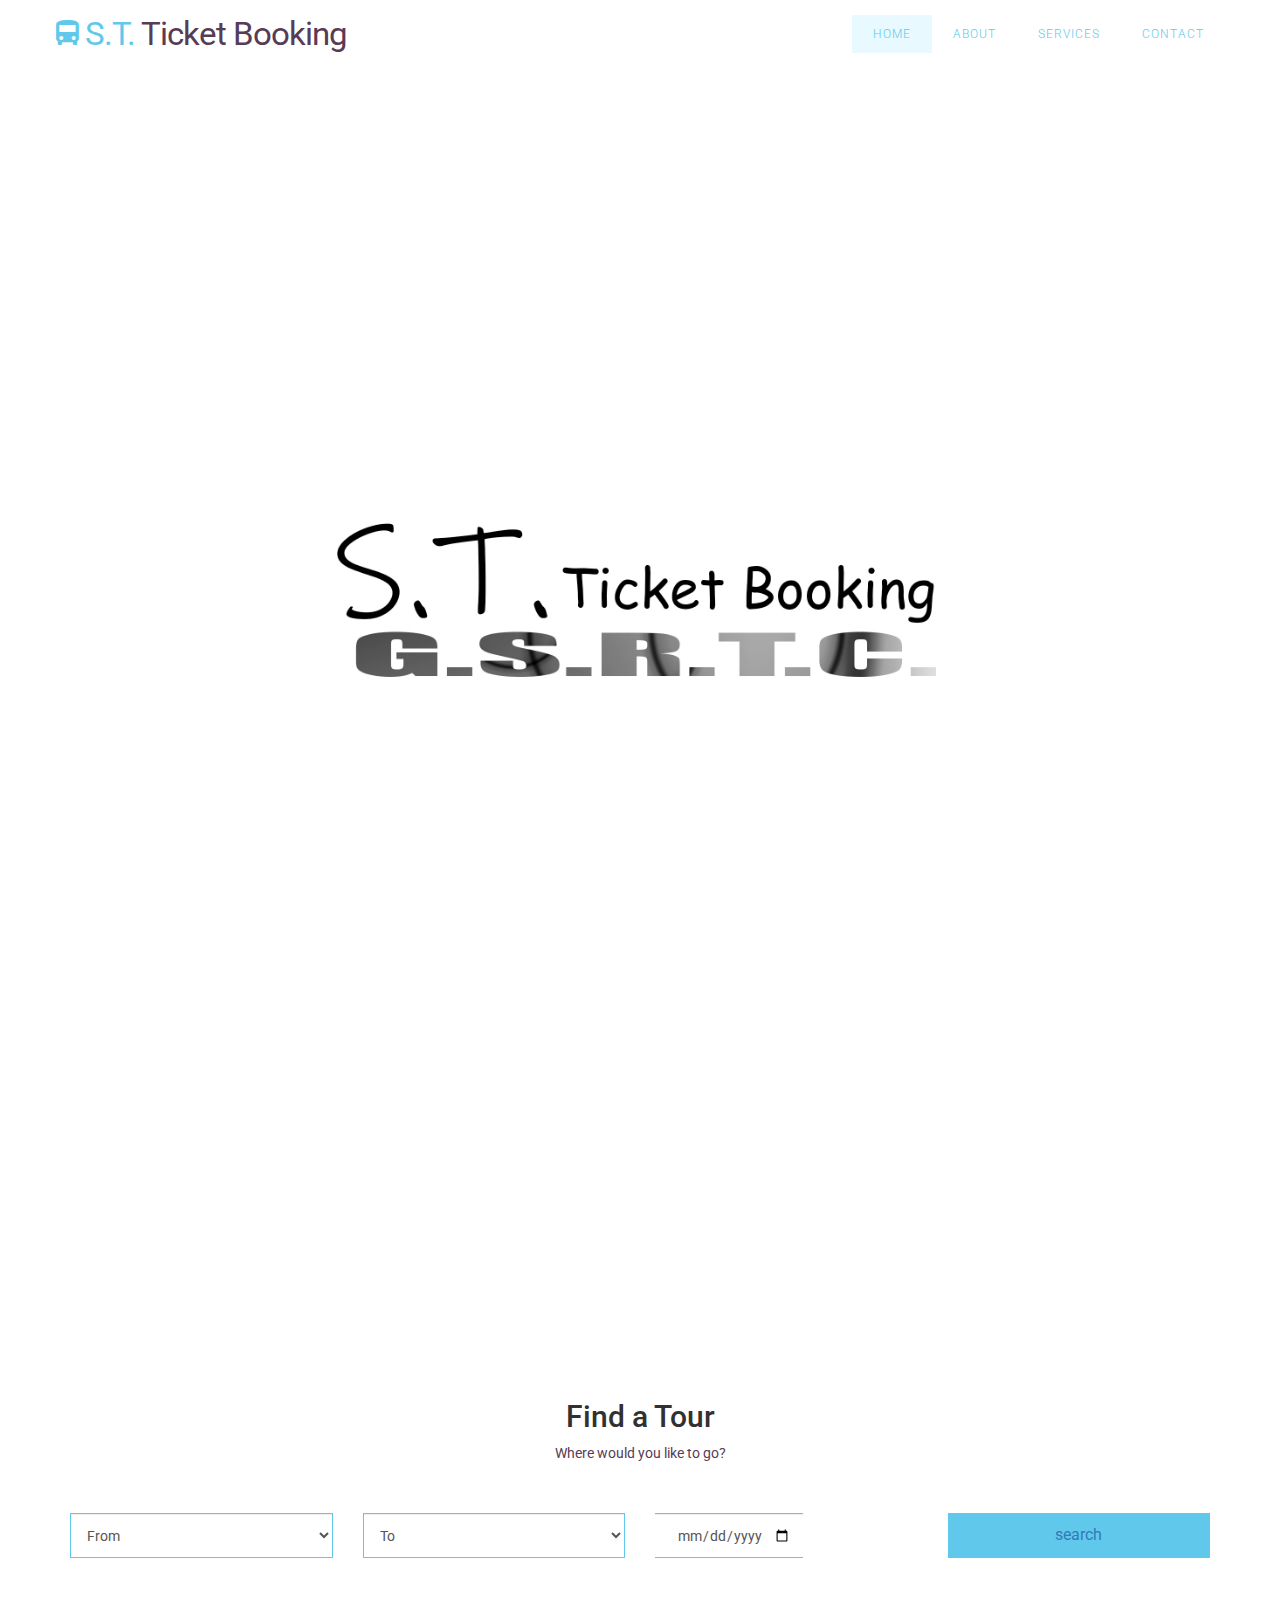
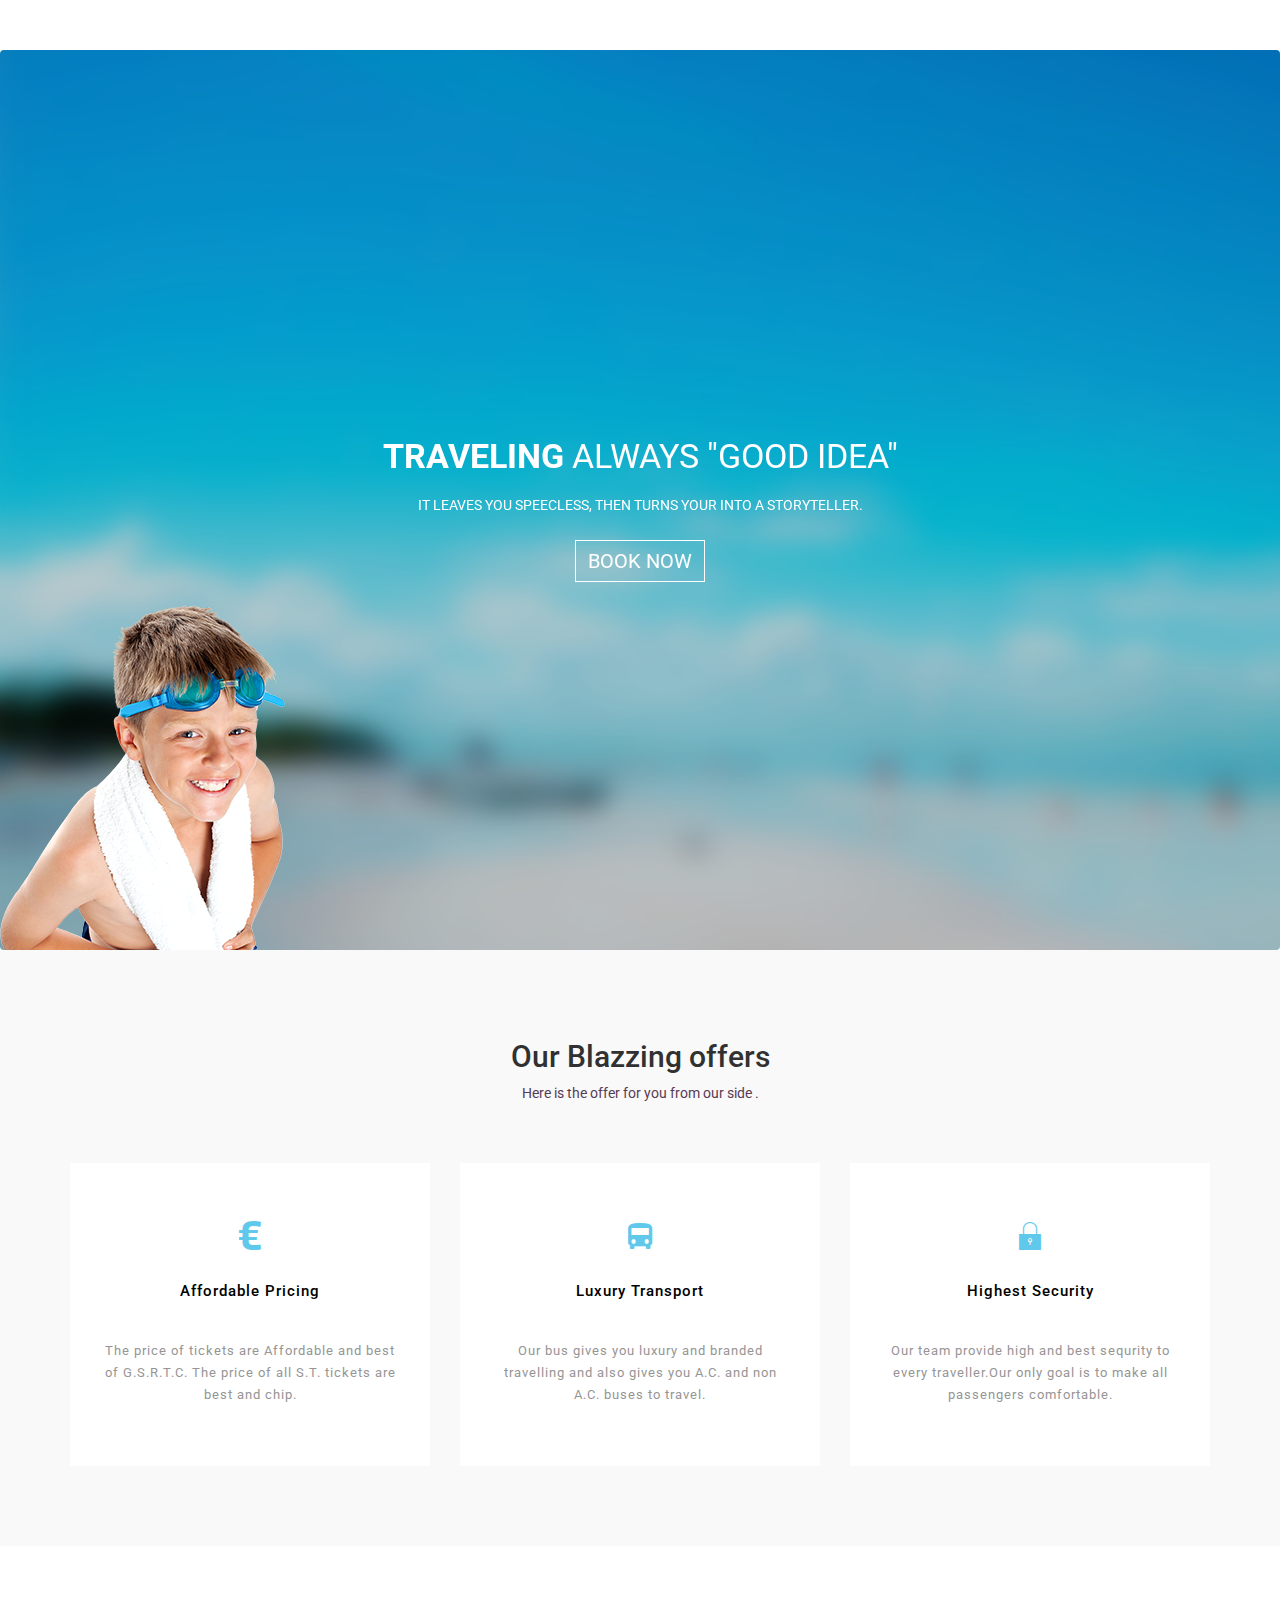
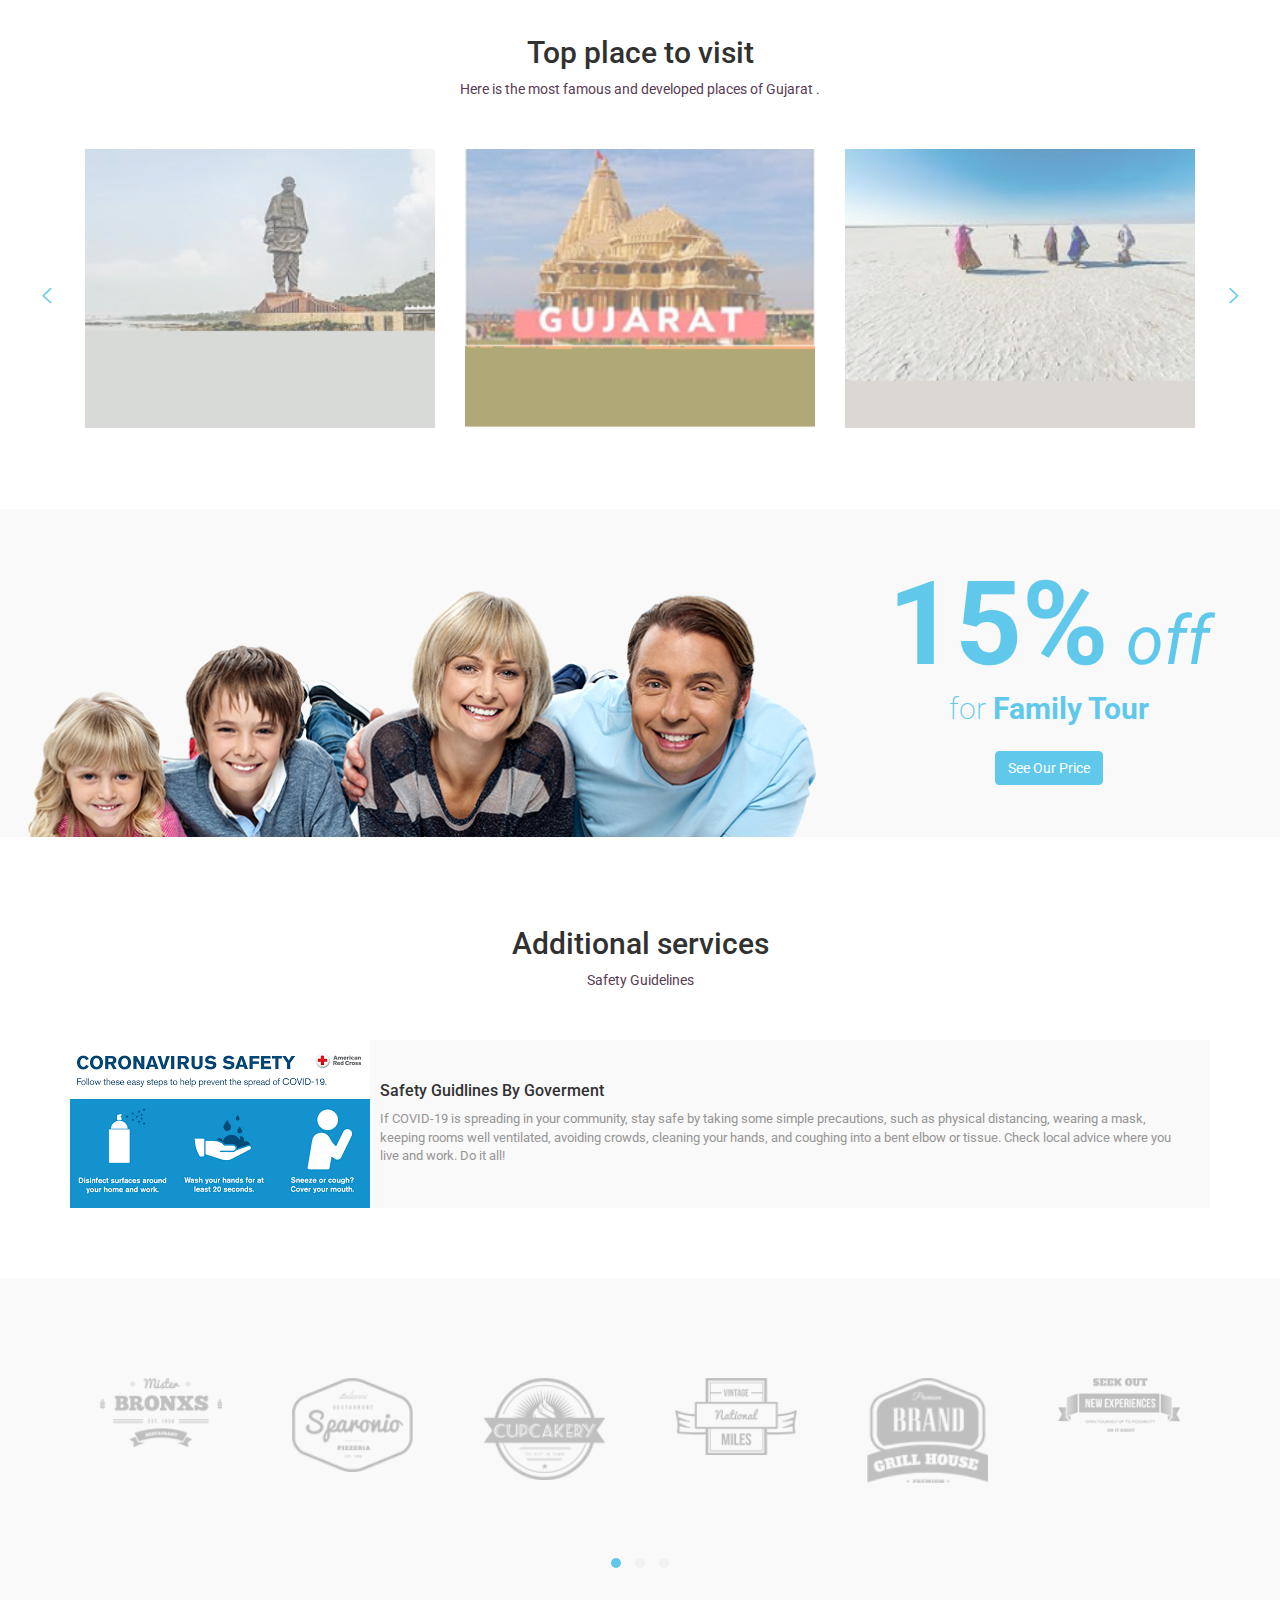
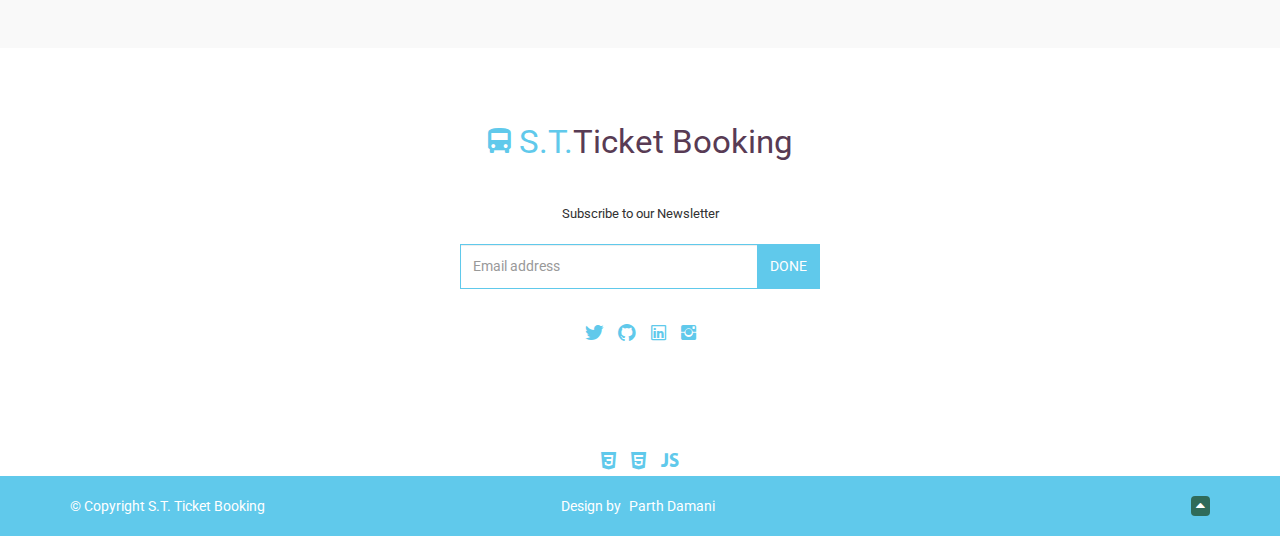
<file: index.html>
<!DOCTYPE html>
<!--[if IE 7 ]><html class="ie ie7 lte9 lte8 lte7" lang="en-US"><![endif]-->
<!--[if IE 8]><html class="ie ie8 lte9 lte8" lang="en-US">	<![endif]-->
<!--[if IE 9]><html class="ie ie9 lte9" lang="en-US"><![endif]-->
<!--[if (gt IE 9)|!(IE)]><!-->
<html class="noIE" lang="en-US">
<!--<![endif]-->
	<head>
		<!-- meta -->
			<meta http-equiv="X-UA-Compatible" content="IE=edge">
			<meta http-equiv="Content-Type" content="text/html; charset=UTF-8"/>
			<meta name="viewport" content="width=device-width, initial-scale = 1.0, maximum-scale=1.0, user-scalable=no"/>
	<title>S.T. Ticket Booking</title>

	<link rel="stylesheet" href="assets/css/bootstrap.min.css">
	<link rel="stylesheet" href="assets/css/ionicons.min.css">
	<link rel="stylesheet" href="assets/css/owl.carousel.css">
	<link rel="stylesheet" href="assets/css/owl.theme.css">
	<link rel="stylesheet" href="assets/css/flexslider.css" type="text/css">
    <link rel="stylesheet" href="assets/css/main.css">
    <!-- HTML5 shim and Respond.js IE8 support of HTML5 elements and media queries -->
			<!--[if lt IE 9]>
				<script src="assets/js/html5shiv.js"></script>
				<script src="assets/js/respond.js"></script>
			<![endif]-->

			<!--[if IE 8]>
		    	<script src="assets/js/selectivizr.js"></script>
		    <![endif]-->
</head>
<body>
	<nav class="navbar navbar-default navbar-fixed-top">
		<div class="container">
		<!-- Brand and toggle get grouped for better mobile display -->
			<div class="navbar-header">
				<button type="button" class="navbar-toggle collapsed" data-toggle="collapse" data-target="#bs-example-navbar-collapse-1" aria-expanded="false">
					<span class="sr-only">Toggle navigation</span>
					<span class="icon-bar"></span>
					<span class="icon-bar"></span>
					<span class="icon-bar"></span>
				</button>
				<a class="navbar-brand" href="index.html" title="HOME"><i class="ion-android-bus"></i> S.T. <span>Ticket Booking</span></a>
			</div> <!-- /.navbar-header -->

	    <!-- Collect the nav links, forms, and other content for toggling -->
		    <div class="collapse navbar-collapse" id="bs-example-navbar-collapse-1">
				<ul class="nav navbar-nav navbar-right">
					<li class="active"><a href="index.html">Home</a></li>
					<li><a href="about.html">about</a></li>
					<li><a href="services.html">services</a></li>
					<li><a href="contact.html">contact</a></li>
				</ul> <!-- /.nav -->
		    </div><!-- /.navbar-collapse -->
	  	</div><!-- /.container -->
	</nav>
	<div class="row ">
		<img src="assets/images/PD.jpg"class="img img-responsive">
	</div>
<!-- Find a Tour -->
	<section class="tour section-wrapper container">
		<h2 class="section-title">
			Find a Tour
		</h2>
		<p class="section-subtitle">
			Where would you like to go?
		</p>
		<div class="row">
			<div class="col-md-3 col-sm-6">
				<form role="form" class="form-dropdown">
					<div class="form-group">
						<label for="sel1">from</label>
						<select class="form-control border-radius" id="sel1">
							<option>From</option>
							<option>Ahemdabad</option>
							<option>Rajkot</option>
							<option>Gandhinagar</option>
							<option>Upleta </option>
							<option>Morbi</option>
							<option>Surat</option>
							<option>Anand</option>
							<option>Banas Kantha</option>
							<option>Bharuch</option>
							<option>Junagadh</option>
							<option>Gandhidham</option>
							<option>Maheshana</option>
						</select>
					</div>
				</form>
			</div>

			<div class="col-md-3 col-sm-6">
				<form role="form" class="form-dropdown">
					<div class="form-group">
						<label for="sel2">to</label>
						<select class="form-control border-radius" id="sel2">
							<option>To</option>
							<option>Ahemdabad</option>
							<option>Rajkot</option>
							<option>Gandhinagar</option>
							<option>Upleta </option>
							<option>Morbi</option>
							<option>Surat</option>
							<option>Anand</option>
							<option>Banas Kantha</option>
							<option>Bharuch</option>
							<option>Junagadh</option>
							<option>Gandhidham</option>
							<option>Maheshana</option>
						</select>
					</div>
				</form>
			</div>

			<div class="col-md-3 col-sm-6">
				<div class="input-group ">	
					 <input type="date" class="form-control input-group-addon border-radius custom-addon" placeholder="date">
				</div>
			</div>

			<div class="col-md-3 col-sm-6">
				<div class="btn btn-default border-radius custom-button">
					<a href="inquiry.html">search</a>
			</div>
		</div>
	</section> <!-- /.tour -->

	<!-- Home -->
	<div id="header">
		<div class="flexslider">
			<ul class="slides">
				<li class="slider-item" style="background-image: url('assets/images/item-1.png')">
					<div class="intro container">
						<div class="inner-intro">
							<h1 class="header-title">
								<span>traveling</span> always "good idea"
							</h1>
							<p class="header-sub-title">
								it leaves you speecless, then turns your into a storyteller.
							</p>
							<button class="btn custom-btn">
								book now
							</button>
						</div>
					</div>
				</li> <!-- /.slider-item -->
				<li class="slider-item" style="background-image: url('assets/images/item-2.png')">
					<div class="intro">
						<div class="inner-intro">
							<h1 class="header-title">
								to <span>travel</span> is to <span>live</span>
							</h1>
							<p class="header-sub-title">
								it leaves you speecless, then turns your into a storyteller.
							</p>
							<button class="btn custom-btn">
								book now
							</button>
						</div>
					</div>
				</li> <!-- /.slider-item -->
			</ul> <!-- /.slides -->
		</div> <!-- /.flexslider -->
	</div> <!-- /#header -->

<!-- Our Blazzing offers -->
	<section class="offer section-wrapper">
		<div class="container">
			<h2 class="section-title">
				Our Blazzing offers
			</h2>
			<p class="section-subtitle">
				Here is the offer for you from our side .
			</p>
			<div class="row">
				<div class="col-sm-4 col-xs-12">
					<div class="offer-item">
						<div class="icon">
							<i class="ion-social-euro"></i>
						</div>
						<h3>
							Affordable Pricing
						</h3>
						<p>
							The price of tickets are Affordable and best of G.S.R.T.C. The price of all S.T. tickets are best and chip. 
						</p>
					</div>
				</div> <!-- /.col-md-4 -->


				<div class="col-sm-4 col-xs-12">
					<div class="offer-item">
						<div class="icon">
							<i class="ion-android-bus"></i>
						</div>
						<h3>
							Luxury Transport
						</h3>
						<p>
							Our bus gives you luxury and branded travelling and also gives you A.C. and non A.C. buses to travel.
						</p>
					</div>
				</div> <!-- /.col-md-4 -->

				<div class="col-sm-4 col-xs-12">
					<div class="offer-item">
						<div class="icon">
							<i class="ion-ios-locked"></i>
						</div>
						<h3>
							Highest Security
						</h3>
						<p>
							Our team provide high and best sequrity to every traveller.Our only goal is to make all passengers comfortable.
						</p>
					</div>
				</div> <!-- /.col-md-4 -->
			</div> <!-- /.row -->
		</div> <!-- /.container -->
	</section> <!-- /.offer -->


<!-- Top place to visit -->
	<section class="visit section-wrapper">
		<div class="container">
			<h2 class="section-title">
				Top place to visit
			</h2>
			<p class="section-subtitle">
				Here is the most famous and developed places of Gujarat .
			</p>

			<div class="owl-carousel visit-carousel" id="">
				<div class="item">
					<img src="assets/images/unity.png"  alt="visit-image" class="img-responsive visit-item">
				</div>
				<div class="item">
					<img src="assets/images/somnath.png" alt="visit-image" class="img-responsive visit-item">
				</div>
				<div class="item">
					<img src="assets/images/White_run.png" alt="visit-image" class="img-responsive visit-item">
				</div>
				<div class="item">
					<img src="assets/images/dwarka.jpg" alt="visit-image" class="img-responsive visit-item">
				</div>
				<div class="item">
					<img src="assets/images/junagadh.png" alt="visit-image" class="img-responsive visit-item">
				</div>
				<div class="item">
					<img src="assets/images/morbi.png" alt="visit-image" class="img-responsive visit-item">
				</div>
			</div>
		</div> <!-- /.container -->
	</section> <!-- /.visit -->

<div class="offer-cta">
	<div class="container">
		<div class="offering">
			<div class="percent">
				<span>15%</span> off
			</div>
			<div class="FTour">
				for <strong>Family Tour</strong>
			</div>
			<a class="btn btn-default price-btn" href="#">
				see our price
			</a>
		</div> <!-- /.offering -->
	</div> <!-- /.container -->
</div> <!-- /.offer-cta -->

	<section class="additional-services section-wrapper">
		<div class="container">
			<h2 class="section-title">
				Additional services
			</h2>
			<p class="section-subtitle">
				Safety Guidelines
			</p>
			<div class="row">
				<div class="col-sm-12">
					<div class="custom-table">
						<img src="assets/images/covid19.png" alt="" class="add-srvc-img">
						<div class="add-srvc-detail">
							<h4 class="add-srvc-heading">
								Safety Guidlines By Goverment
							</h4>
							<p class="add-srvc">
								If COVID-19 is spreading in your community, stay safe by taking some simple precautions, such as physical distancing, wearing a mask, keeping rooms well ventilated, avoiding crowds, cleaning your hands, and coughing into a bent elbow or tissue. Check local advice where you live and work. Do it all!
							</p>
						</div> <!-- /.add-srvc-detail -->
					</div> <!-- /.custom-table -->
				</div> <!-- /.ccol-sm-12-->
			</div> <!-- /.row -->
		</div> <!-- /.container -->
	</section> <!-- /.Additional-services -->


	<div class="section-wrapper sponsor">
		<div class="container">
			<div class="owl-carousel sponsor-carousel">
				<div class="item">
					<a href="#">
						<img src="assets/images/sp-1.png" alt="sponsor-brand" class="img-responsive sponsor-item">
					</a>
				</div>
				<div class="item">
					<a href="#">
						<img src="assets/images/sp-2.png" alt="sponsor-brand" class="img-responsive sponsor-item">
					</a>
				</div>
				<div class="item">
					<a href="#">
						<img src="assets/images/sp-3.png" alt="sponsor-brand" class="img-responsive sponsor-item">
					</a>
				</div>
				<div class="item">
					<a href="#">
						<img src="assets/images/sp-4.png" alt="sponsor-brand" class="img-responsive sponsor-item">
					</a>
				</div>
				<div class="item">
					<a href="#">
						<img src="assets/images/sp-5.png" alt="sponsor-brand" class="img-responsive sponsor-item">
					</a>
				</div>
				<div class="item">
					<a href="#">
						<img src="assets/images/sp-6.png" alt="sponsor-brand" class="img-responsive sponsor-item">
					</a>
				</div>
				<div class="item">
					<a href="#">
						<img src="assets/images/sp-1.png" alt="sponsor-brand" class="img-responsive sponsor-item">
					</a>
				</div>
				<div class="item">
					<a href="#">
						<img src="assets/images/sp-2.png" alt="sponsor-brand" class="img-responsive sponsor-item">
					</a>
				</div>
				<div class="item">
					<a href="#">
						<img src="assets/images/sp-3.png" alt="sponsor-brand" class="img-responsive sponsor-item">
					</a>
				</div>
				<div class="item">
					<a href="#">
						<img src="assets/images/sp-4.png" alt="sponsor-brand" class="img-responsive sponsor-item">
					</a>
				</div>
				<div class="item">
					<a href="#">
						<img src="assets/images/sp-5.png" alt="sponsor-brand" class="img-responsive sponsor-item">
					</a>
				</div>
				<div class="item">
					<a href="#">
						<img src="assets/images/sp-6.png" alt="sponsor-brand" class="img-responsive sponsor-item">
					</a>
				</div>
				<div class="item">
					<a href="#">
						<img src="assets/images/sp-1.png" alt="sponsor-brand" class="img-responsive sponsor-item">
					</a>
				</div>
				<div class="item">
					<a href="#">
						<img src="assets/images/sp-2.png" alt="sponsor-brand" class="img-responsive sponsor-item">
					</a>
				</div>
				<div class="item">
					<a href="#">
						<img src="assets/images/sp-3.png" alt="sponsor-brand" class="img-responsive sponsor-item">
					</a>
				</div>
				<div class="item">
					<a href="#">
						<img src="assets/images/sp-4.png" alt="sponsor-brand" class="img-responsive sponsor-item">
					</a>
				</div>
				<div class="item">
					<a href="#">
						<img src="assets/images/sp-5.png" alt="sponsor-brand" class="img-responsive sponsor-item">
					</a>
				</div>
				<div class="item">
					<a href="#">
						<img src="assets/images/sp-6.png" alt="sponsor-brand" class="img-responsive sponsor-item">
					</a>
				</div>
			</div> <!-- /.owl-carousel -->
		</div> <!-- /.container -->
	</div> <!-- /.sponsor -->

	<div class="subscribe section-wrapper">
		<a class="brand-logo" href="index.html" title="HOME"><i class="ion-android-bus"></i> S.T.<span>Ticket Booking</span></a>
		<p class="subscribe-now">
			Subscribe to our Newsletter
		</p>
		<div class="container">
			<div class="row">
				<div class="col-md-4 col-sm-6 col-md-offset-4 col-sm-offset-3">
					<div class="input-group">
						<input type="email" class="form-control border-radius" placeholder="Email address">
						<span class="input-group-btn">
							<button class="btn btn-default border-radius custom-sub-btn" type="button">DONE</button>
						</span>
					</div><!-- /input-group -->
				</div>
			</div>
		</div>
					
	
	
		<ul class="social-icon">
			<li><a href="https://twitter.com/ParthDamani4?s=01"><i class="ion-social-twitter"></i></a></li>
			<li><a href="https://github.com/P2123"><i class="ion-social-github"></i></a></li>
			<li><a href="https://www.linkedin.com/in/parth-damani-7959081b1"><i class="ion-social-linkedin-outline"></i></a></li>
			<li><a href="https://instagram.com/parth.damani_66_77?igshid=yyxfa39gtjon"><i class="ion-social-instagram"></i></a></li>
		</ul>
	</div> <!-- /.subscribe -->
	<ul class="social-icon">
		<li><a href="#"><i class="ion-social-css3"></i></a></li>
		<li><a href="#"><i class="ion-social-html5"></i></a></li>
		<li><a href="#"><i class="ion-social-javascript"></i></a></li>
	</ul>
		
	<footer>
		<div class="container">
			<div class="row">
				<div class="col-xs-4">
					<div class="text-left">
						&copy; Copyright S.T. Ticket Booking
					</div>
				</div>
				<div class="col-xs-4">
					Design by <a>Parth Damani</a>
				</div>
				<div class="col-xs-4">
					<div class="top">
						<a href="#header">
							<i class="ion-arrow-up-b"></i>
						</a>
					</div>
				</div>
			</div>
		</div>		
	</footer>


	<script src="assets/js/jquery-1.11.2.min.js"></script>
    <script src="assets/js/bootstrap.min.js"></script>
    <script src="assets/js/owl.carousel.min.js"></script>
    <script src="assets/js/contact.js"></script>
    <script src="assets/js/jquery.flexslider.js"></script>
	<script src="assets/js/script.js"></script>






</body>
</html>
</file>
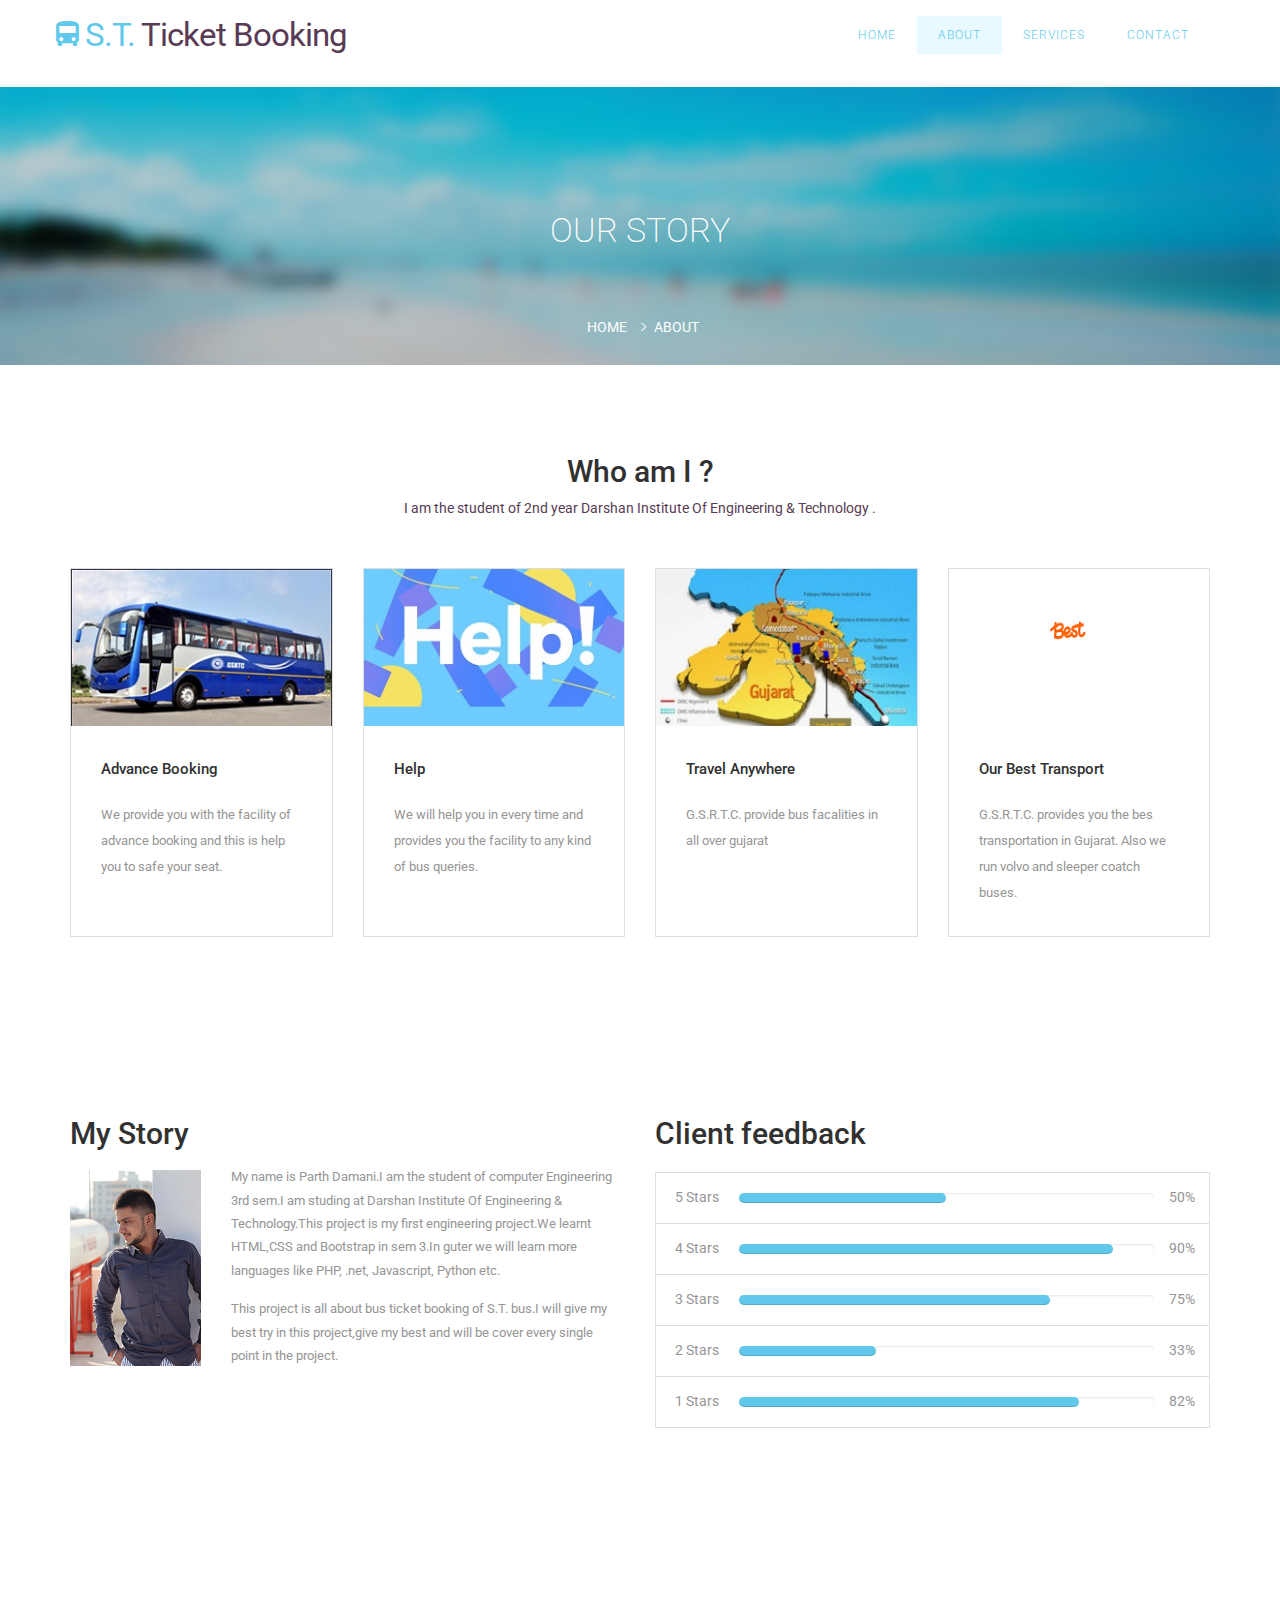
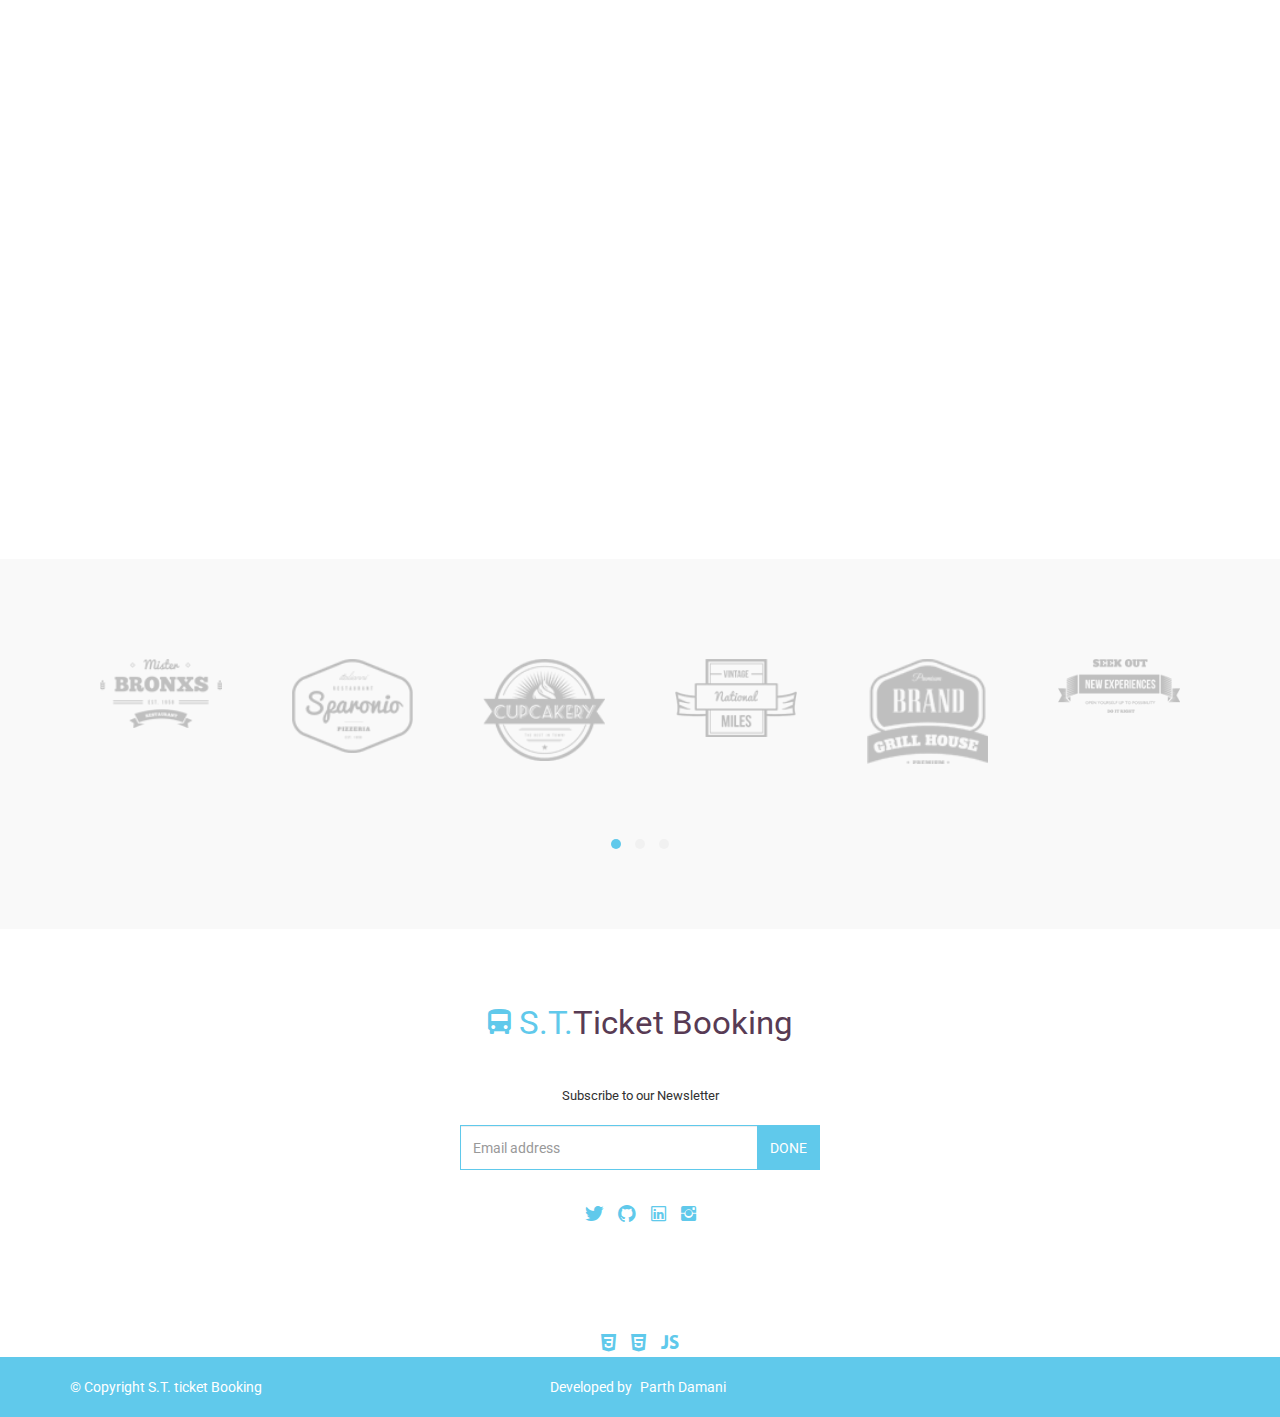
<file: about.html>
<!DOCTYPE html>
<!--[if IE 7 ]><html class="ie ie7 lte9 lte8 lte7" lang="en-US"><![endif]-->
<!--[if IE 8]><html class="ie ie8 lte9 lte8" lang="en-US">	<![endif]-->
<!--[if IE 9]><html class="ie ie9 lte9" lang="en-US"><![endif]-->
<!--[if (gt IE 9)|!(IE)]><!-->
<html class="noIE" lang="en-US">
<!--<![endif]-->
	<head>
		<!-- meta -->
			<meta http-equiv="X-UA-Compatible" content="IE=edge">
			<meta http-equiv="Content-Type" content="text/html; charset=UTF-8"/>
			<meta name="viewport" content="width=device-width, initial-scale = 1.0, maximum-scale=1.0, user-scalable=no"/>
	<title>S.T. Ticket Booking</title>

	<link rel="stylesheet" href="assets/css/bootstrap.min.css">
	<link rel="stylesheet" href="assets/css/ionicons.min.css">
	<link rel="stylesheet" href="assets/css/owl.carousel.css">
	<link rel="stylesheet" href="assets/css/owl.theme.css">
    <link rel="stylesheet" href="assets/css/main.css">
    <link rel="stylesheet" href="assets/css/section.css">
    <link rel="stylesheet" href="assets/css/about.css">
    <!-- HTML5 shim and Respond.js IE8 support of HTML5 elements and media queries -->
			<!--[if lt IE 9]>
				<script src="assets/js/html5shiv.js"></script>
				<script src="assets/js/respond.js"></script>
			<![endif]-->

			<!--[if IE 8]>
		    	<script src="assets/js/selectivizr.js"></script>
		    <![endif]-->
</head>
<body>

<!-- Home -->
	<section class="header">
		
		<nav class="navbar navbar-default">
			<div class="container">
			<!-- Brand and toggle get grouped for better mobile display -->
				<div class="navbar-header">
					<button type="button" class="navbar-toggle collapsed" data-toggle="collapse" data-target="#bs-example-navbar-collapse-1" aria-expanded="false">
						<span class="sr-only">Toggle navigation</span>
						<span class="icon-bar"></span>
						<span class="icon-bar"></span>
						<span class="icon-bar"></span>
					</button>
					<a class="navbar-brand" href="index.html" title="HOME"><i class="ion-android-bus"></i> S.T. <span>Ticket Booking</span></a>
				</div> <!-- /.navbar-header -->

		    <!-- Collect the nav links, forms, and other content for toggling -->
			    <div class="collapse navbar-collapse" id="bs-example-navbar-collapse-1">
					<ul class="nav navbar-nav navbar-right">
						<li><a href="index.html">Home</a></li>
						<li class="active"><a href="about.html">about</a></li>
						<li><a href="services.html">services</a></li>
						<li><a href="contact.html">contact</a></li>
					</ul> <!-- /.nav -->
			    </div><!-- /.navbar-collapse -->
		  	</div><!-- /.container -->
		</nav>
	</section> <!-- /#header -->

<!-- Section Background -->
	<section class="section-background">
		<div class="container">
			<h2 class="page-header">
				our story
			</h2>
			<ol class="breadcrumb">
				<li><a href="index.html">Home</a></li>
				<li class="active">&nbsp;about</li>
			</ol>
		</div> <!-- /.container -->
	</section> <!-- /.section-background -->


<!-- Who we are -->
	<section class="wwa section-wrapper">
		<div class="container">
			<h2 class="section-title">
				Who am I ?
			</h2>
			<p class="section-subtitle">
				I am the student of 2nd year Darshan Institute Of Engineering & Technology .
			</p>
			<div class="row">
				<div class="col-sm-3 col-xs-6">
					<div class="who">
						<img src="assets/images/bus.png" alt="" class="img-responsive who-img">
						<h3>
							advance Booking
						</h3>
						<p class="who-detail">
							We provide you with the facility of advance booking and this is help you to safe your seat.</br></br>
						</p>
					</div>
				</div> <!-- /.col-sm-3 -->
				<div class="col-sm-3 col-xs-6">
					<div class="who">
						<img src="assets/images/help.png" alt="" class="img-responsive who-img">
						<h3>
							Help
						</h3>
						<p class="who-detail">
							We will help you in every time and provides you the facility to any kind of bus queries.</br></br>
						</p>
					</div>
				</div> <!-- /.col-sm-3 -->
				<div class="col-sm-3 col-xs-6">
					<div class="who">
						<img src="assets/images/Gujarat.jpg" alt="" class="img-responsive who-img">
						<h3>
							Travel anywhere
						</h3>
						<p class="who-detail">
							G.S.R.T.C. provide bus facalities in all over gujarat </br></br></br>
						</p>
					</div>
				</div> <!-- /.col-sm-3 -->
				<div class="col-sm-3 col-xs-6">
					<div class="who">
						<img src="assets/images/best.png" alt="" class="img-responsive who-img">
						<h3>
							our best transport
						</h3>
						<p class="who-detail">
							G.S.R.T.C. provides you the bes transportation in Gujarat. Also we run volvo and sleeper coatch buses.
						</p>
					</div>
				</div> <!-- /.col-sm-3 -->
			</div> <!-- /.row -->
		</div> <!-- /.container -->
	</section> <!-- /.wwa -->

<!-- Story and Client -->
	<section class="story-and-client section-wrapper">
		<div class="container">
			<div class="row">
				<div class="col-sm-6">
					<div class="story">
						<h2 class="section-title">
							My Story
						</h2>
						<img src="assets/images/PD.png" alt="story" class="story-img">
						<p class="story-detail">
							My name is Parth Damani.I am the student of computer Engineering 3rd sem.I am studing at Darshan Institute Of Engineering & Technology.This project is my first engineering project.We learnt HTML,CSS and Bootstrap in sem 3.In guter we will learn more languages like PHP, .net, Javascript, Python etc.
						</p>
						<p class="story-detail">
							This project is all about bus ticket booking of S.T. bus.I will give my best try in this project,give my best and will be cover every single point in the project.
						</p>
					</div> <!-- /.story -->
				</div> <!-- /.col-sm-6 -->

				<div class="col-sm-6">
					<div class="story">
						<h2 class="section-title">
							Client feedback
						</h2>
						<table class="table _table-bordered">
							<tbody>
								<tr>
									<td>
										5 Stars
									</td>
									<td>
										<div class="progress">
											<div class="progress-bar" role="progressbar" aria-valuenow="70"
											aria-valuemin="0" aria-valuemax="100" style="width:50%">
												<span class="sr-only">70% Complete</span>
											</div> <!-- /.progress-bar -->
										</div> <!-- /.progress -->
									</td>
									<td>
										50%
									</td>
								</tr>

								<tr>
									<td>
										4 Stars
									</td>
									<td>
										<div class="progress">
											<div class="progress-bar" role="progressbar" aria-valuenow="70"
											aria-valuemin="0" aria-valuemax="100" style="width:90%">
												<span class="sr-only">90% Complete</span>
											</div> <!-- /.progress-bar -->
										</div> <!-- /.progress -->
									</td>
									<td>
										90%
									</td>
								</tr>

								<tr>
									<td>
										3 Stars
									</td>
									<td>
										<div class="progress">
											<div class="progress-bar" role="progressbar" aria-valuenow="70"
											aria-valuemin="0" aria-valuemax="100" style="width:75%">
												<span class="sr-only">75% Complete</span>
											</div> <!-- /.progress-bar -->
										</div> <!-- /.progress -->
									</td>
									<td>
										75%
									</td>
								</tr>

								<tr>
									<td>
										2 Stars
									</td>
									<td>
										<div class="progress">
											<div class="progress-bar" role="progressbar" aria-valuenow="70"
											aria-valuemin="0" aria-valuemax="100" style="width:33%">
												<span class="sr-only">33% Complete</span>
											</div> <!-- /.progress-bar -->
										</div> <!-- /.progress -->
									</td>
									<td>
										33%
									</td>
								</tr>

								<tr>
									<td>
										1 Stars
									</td>
									<td>
										<div class="progress">
											<div class="progress-bar" role="progressbar" aria-valuenow="70"
											aria-valuemin="0" aria-valuemax="100" style="width:82%">
												<span class="sr-only">82% Complete</span>
											</div> <!-- /.progress-bar -->
										</div> <!-- /.progress -->
									</td>
									<td>
										82%
									</td>
								</tr>
								
							</tbody>
						</table> <!-- /.table -->
					</div> <!-- /.story -->
				</div> <!-- /.col-sm-6 -->
			</div> <!-- /.row -->
		</div> <!-- /.container -->
	</section> <!-- /.story-and-client -->

	
<div class="container">	
	<div class="embed-responsive embed-responsive-16by9">
		<iframe width="560" height="315" src="https://www.youtube.com/embed/p-wfSOIGjok" frameborder="0" allow="accelerometer; autoplay; clipboard-write; encrypted-media; gyroscope; picture-in-picture" allowfullscreen>
		</iframe>
	</div>
</div> <!-- /.container -->



	<div class="section-wrapper sponsor">
		<div class="container">
			<div class="owl-carousel sponsor-carousel">
				<div class="item">
					<a href="#">
						<img src="assets/images/sp-1.png" alt="sponsor-brand" class="img-responsive sponsor-item">
					</a>
				</div>
				<div class="item">
					<a href="#">
						<img src="assets/images/sp-2.png" alt="sponsor-brand" class="img-responsive sponsor-item">
					</a>
				</div>
				<div class="item">
					<a href="#">
						<img src="assets/images/sp-3.png" alt="sponsor-brand" class="img-responsive sponsor-item">
					</a>
				</div>
				<div class="item">
					<a href="#">
						<img src="assets/images/sp-4.png" alt="sponsor-brand" class="img-responsive sponsor-item">
					</a>
				</div>
				<div class="item">
					<a href="#">
						<img src="assets/images/sp-5.png" alt="sponsor-brand" class="img-responsive sponsor-item">
					</a>
				</div>
				<div class="item">
					<a href="#">
						<img src="assets/images/sp-6.png" alt="sponsor-brand" class="img-responsive sponsor-item">
					</a>
				</div>
				<div class="item">
					<a href="#">
						<img src="assets/images/sp-1.png" alt="sponsor-brand" class="img-responsive sponsor-item">
					</a>
				</div>
				<div class="item">
					<a href="#">
						<img src="assets/images/sp-2.png" alt="sponsor-brand" class="img-responsive sponsor-item">
					</a>
				</div>
				<div class="item">
					<a href="#">
						<img src="assets/images/sp-3.png" alt="sponsor-brand" class="img-responsive sponsor-item">
					</a>
				</div>
				<div class="item">
					<a href="#">
						<img src="assets/images/sp-4.png" alt="sponsor-brand" class="img-responsive sponsor-item">
					</a>
				</div>
				<div class="item">
					<a href="#">
						<img src="assets/images/sp-5.png" alt="sponsor-brand" class="img-responsive sponsor-item">
					</a>
				</div>
				<div class="item">
					<a href="#">
						<img src="assets/images/sp-6.png" alt="sponsor-brand" class="img-responsive sponsor-item">
					</a>
				</div>
				<div class="item">
					<a href="#">
						<img src="assets/images/sp-1.png" alt="sponsor-brand" class="img-responsive sponsor-item">
					</a>
				</div>
				<div class="item">
					<a href="#">
						<img src="assets/images/sp-2.png" alt="sponsor-brand" class="img-responsive sponsor-item">
					</a>
				</div>
				<div class="item">
					<a href="#">
						<img src="assets/images/sp-3.png" alt="sponsor-brand" class="img-responsive sponsor-item">
					</a>
				</div>
				<div class="item">
					<a href="#">
						<img src="assets/images/sp-4.png" alt="sponsor-brand" class="img-responsive sponsor-item">
					</a>
				</div>
				<div class="item">
					<a href="#">
						<img src="assets/images/sp-5.png" alt="sponsor-brand" class="img-responsive sponsor-item">
					</a>
				</div>
				<div class="item">
					<a href="#">
						<img src="assets/images/sp-6.png" alt="sponsor-brand" class="img-responsive sponsor-item">
					</a>
				</div>
			</div> <!-- /.owl-carousel -->
		</div> <!-- /.container -->
	</div> <!-- /.sponsor -->

	<div class="subscribe section-wrapper">
		<a class="brand-logo" href="index.html" title="HOME"><i class="ion-android-bus"></i> S.T.<span>Ticket Booking</span></a>
		<p class="subscribe-now">
			Subscribe to our Newsletter
		</p>
		<div class="container">
			<div class="row">
				<div class="col-md-4 col-sm-6 col-md-offset-4 col-sm-offset-3">
					<div class="input-group">
						<input type="email" class="form-control border-radius" placeholder="Email address">
						<span class="input-group-btn">
							<button class="btn btn-default border-radius custom-sub-btn" type="button">DONE</button>
						</span>
					</div><!-- /input-group -->
				</div>
			</div>
		</div>
					
	
	
		<ul class="social-icon">
			<li><a href="https://twitter.com/ParthDamani4?s=01"><i class="ion-social-twitter"></i></a></li>
			<li><a href="https://github.com/P2123"><i class="ion-social-github"></i></a></li>
			<li><a href="https://www.linkedin.com/in/parth-damani-7959081b1"><i class="ion-social-linkedin-outline"></i></a></li>
			<li><a href="https://instagram.com/parth.damani_66_77?igshid=yyxfa39gtjon"><i class="ion-social-instagram"></i></a></li>
		</ul>
	</div> <!-- /.subscribe -->
	<ul class="social-icon">
		<li><a href="#"><i class="ion-social-css3"></i></a></li>
		<li><a href="#"><i class="ion-social-html5"></i></a></li>
		<li><a href="#"><i class="ion-social-javascript"></i></a></li>
	</ul>

	<footer>
		<div class="container">
			<div class="row">
				<div class="col-xs-4">
					<div class="text-left">
						&copy; Copyright S.T. ticket Booking
					</div>
				</div>
				<div class="col-xs-4">
					Developed by <a href="#">Parth Damani</a>
				</div>
				<div class="col-xs-4">
					<!-- <div class="top">
						<a href="#header">
							<i class="ion-arrow-up-b"></i>
						</a>
					</div> -->
				</div>
			</div>
		</div>		
	</footer>


	<script src="assets/js/jquery-1.11.2.min.js"></script>
    <script src="assets/js/bootstrap.min.js"></script>
    <script src="assets/js/owl.carousel.min.js"></script>
    <script src="assets/js/contact.js"></script>
	<script src="assets/js/script.js"></script>






</body>
</html>
</file>
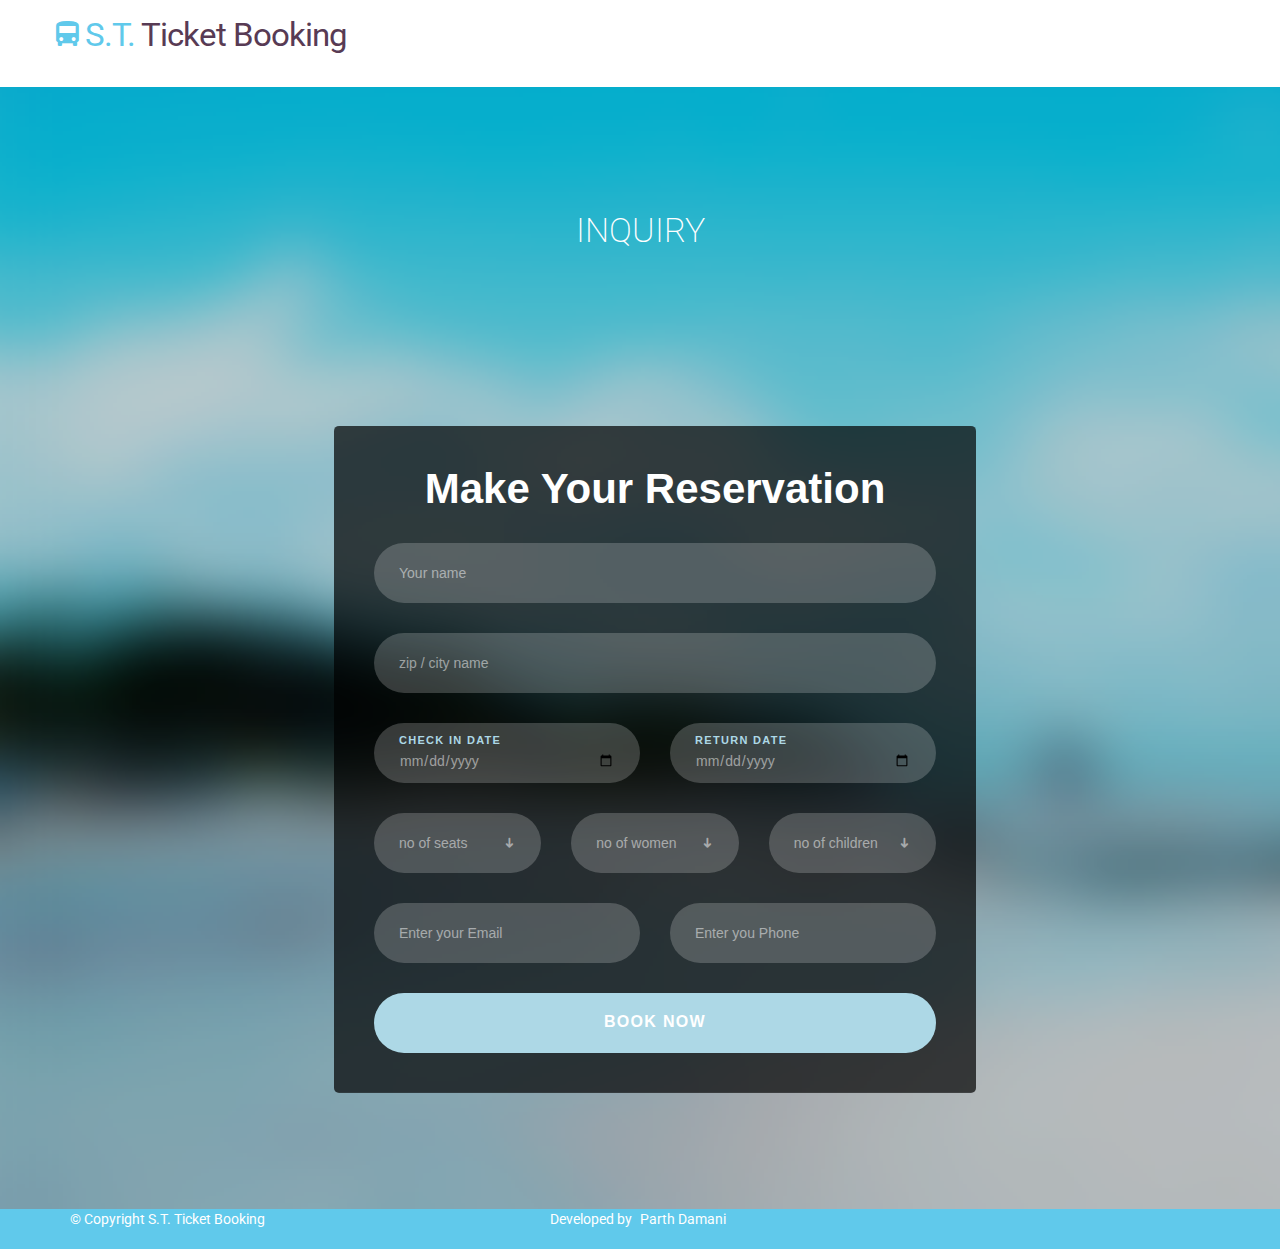
<file: inquiry.html>
<!DOCTYPE html>
<!--[if IE 7 ]><html class="ie ie7 lte9 lte8 lte7" lang="en-US"><![endif]-->
<!--[if IE 8]><html class="ie ie8 lte9 lte8" lang="en-US">	<![endif]-->
<!--[if IE 9]><html class="ie ie9 lte9" lang="en-US"><![endif]-->
<!--[if (gt IE 9)|!(IE)]><!-->
<html class="noIE" lang="en-US">
<!--<![endif]-->
	<head>
		<!-- meta -->
			<meta http-equiv="X-UA-Compatible" content="IE=edge">
			<meta http-equiv="Content-Type" content="text/html; charset=UTF-8"/>
			<meta name="viewport" content="width=device-width, initial-scale = 1.0, maximum-scale=1.0, user-scalable=no"/>
	<title>S.T. Ticket Booking</title>

	<link rel="stylesheet" href="assets/css/bootstrap.min.css">
	<link rel="stylesheet" href="assets/css/ionicons.min.css">
	<link rel="stylesheet" href="assets/css/owl.carousel.css">
	<link rel="stylesheet" href="assets/css/owl.theme.css">
    <link rel="stylesheet" href="assets/css/main.css">
    <link rel="stylesheet" href="assets/css/section.css">
	<link rel="stylesheet" href="assets/css/contact.css">
	<link rel="stylesheet" href="assets/css/style.css">
    <!-- HTML5 shim and Respond.js IE8 support of HTML5 elements and media queries -->
			<!--[if lt IE 9]>
				<script src="assets/js/html5shiv.js"></script>
				<script src="assets/js/respond.js"></script>
			<![endif]-->

			<!--[if IE 8]>
		    	<script src="assets/js/selectivizr.js"></script>
			<![endif]-->
</head>
<body>

<!-- Home -->
	<section class="header">
		
		<nav class="navbar navbar-default">
			<div class="container">
			<!-- Brand and toggle get grouped for better mobile display -->
				<div class="navbar-header">
					<button type="button" class="navbar-toggle collapsed" data-toggle="collapse" data-target="#bs-example-navbar-collapse-1" aria-expanded="false">
						<span class="sr-only">Toggle navigation</span>
						<span class="icon-bar"></span>
						<span class="icon-bar"></span>
						<span class="icon-bar"></span>
					</button>
					<a class="navbar-brand " href="index.html" title="HOME"><i class="ion-android-bus"></i> S.T. <span>Ticket Booking</span></a>
				</div> <!-- /.navbar-header -->
		  	</div><!-- /.container -->
		</nav>
	</section> <!-- /#header -->

<!-- Section Background -->
	<section class="section-background col-xs-12">
		<div class="container">
			<h2 class="page-header">
				Inquiry
			</h2>
			
			<body>
				<div id="booking" class="section">
					<div class="section-center">
						<div class="container">
							<div class="row">
								<div class="booking-form">
									<div class="form-header">
										<h1>Make your reservation</h1>
									</div>
									<form>
										<div class="form-group">
											<input class="form-control" type="text" placeholder="Your name">
											<span class="form-label">Name</span>
										</div>
										<div class="form-group">
											<input class="form-control" type="text" placeholder="zip / city name">
											<span class="form-label">Destination</span>
										</div>
										<div class="row">
											<div class="col-md-6">
												<div class="form-group">
													<input class="form-control" type="date" required>
													<span class="form-label">Check In Date</span>
												</div>
											</div>
											<div class="col-md-6">
												<div class="form-group">
													<input class="form-control" type="date" required>
													<span class="form-label">Return Date</span>
												</div>
											</div>
										</div>
										<div class="row">
											<div class="col-md-4">
												<div class="form-group">
													<select class="form-control" required>
														<option value="" selected hidden>no of seats</option>
														<option>1</option>
														<option>2</option>
														<option>3</option>
														<option>4</option>
														<option>5</option>
														<option>6</option>
														<option>7</option>
														<option>8</option>
														<option>9</option>
														<option>10</option>
														<option>more</option>
													</select>
													<span class="select-arrow"></span>
													<span class="form-label">Seat</span>
												</div>
											</div>
											<div class="col-md-4">
												<div class="form-group">
													<select class="form-control" required>
														<option value="" selected hidden>no of women</option>
														<option>0</option>
														<option>1</option>
														<option>2</option>
														<option>3</option>
														<option>4</option>
														<option>5</option>
														<option>6</option>
														<option>7</option>
														<option>8</option>
														<option>9</option>
														<option>10</option>
														<option>more</option>
													</select>
													<span class="select-arrow"></span>
													<span class="form-label">Women</span>
												</div>
											</div>
											<div class="col-md-4">
												<div class="form-group">
													<select class="form-control" required>
														<option value="" selected hidden>no of children</option>
														<option>0</option>
														<option>1</option>
														<option>2</option>
														<option>3</option>
														<option>4</option>
														<option>5</option>
														<option>6</option>
														<option>7</option>
														<option>8</option>
														<option>9</option>
														<option>10</option>
														<option>more</option>
													</select>
													<span class="select-arrow"></span>
													<span class="form-label">Children</span>
												</div>
											</div>
										</div>
										<div class="row">
											<div class="col-md-6">
												<div class="form-group">
													<input class="form-control" type="email" placeholder="Enter your Email">
													<span class="form-label">Email</span>
												</div>
											</div>
											<div class="col-md-6">
												<div class="form-group">
													<input class="form-control" type="tel" placeholder="Enter you Phone">
													<span class="form-label">Phone</span>
												</div>
											</div>
										</div>
										<div class="form-btn">
											<button class="submit-btn">Book Now</button>
										</div>
									</form>
								</div>
							</div>
						</div>
					</div>
				</div>
			
				<script>
					$('.form-control').each(function () {
						floatedLabel($(this));
					});
			
					$('.form-control').on('input', function () {
						floatedLabel($(this));
					});
			
					function floatedLabel(input) {
						var $field = input.closest('.form-group');
						if (input.val()) {
							$field.addClass('input-not-empty');
						} else {
							$field.removeClass('input-not-empty');
						}
					}
				</script>
			
			</body>
		</div> <!-- /.container -->
	</section> <!-- /.section-background -->


	<footer>
		<div class="container">
			<div class="row">
				<div class="col-xs-4">
					<div class="text-left">
						&copy; Copyright S.T. Ticket Booking
					</div>
				</div>
				<div class="col-xs-4">
					Developed by <a href="#">Parth Damani</a>
				</div>
				<div class="col-xs-4">
					<!-- <div class="top">
						<a href="#header">
							<i class="ion-arrow-up-b"></i>
						</a>
					</div> -->
				</div>
			</div>
		</div>		
	</footer>


	<script src="assets/js/jquery-1.11.2.min.js"></script>
    <script src="assets/js/bootstrap.min.js"></script>
    <script src="assets/js/owl.carousel.min.js"></script>
    <script src="assets/js/contact.js"></script>
	<script src="assets/js/script.js"></script>






</body>
</html>
</file>
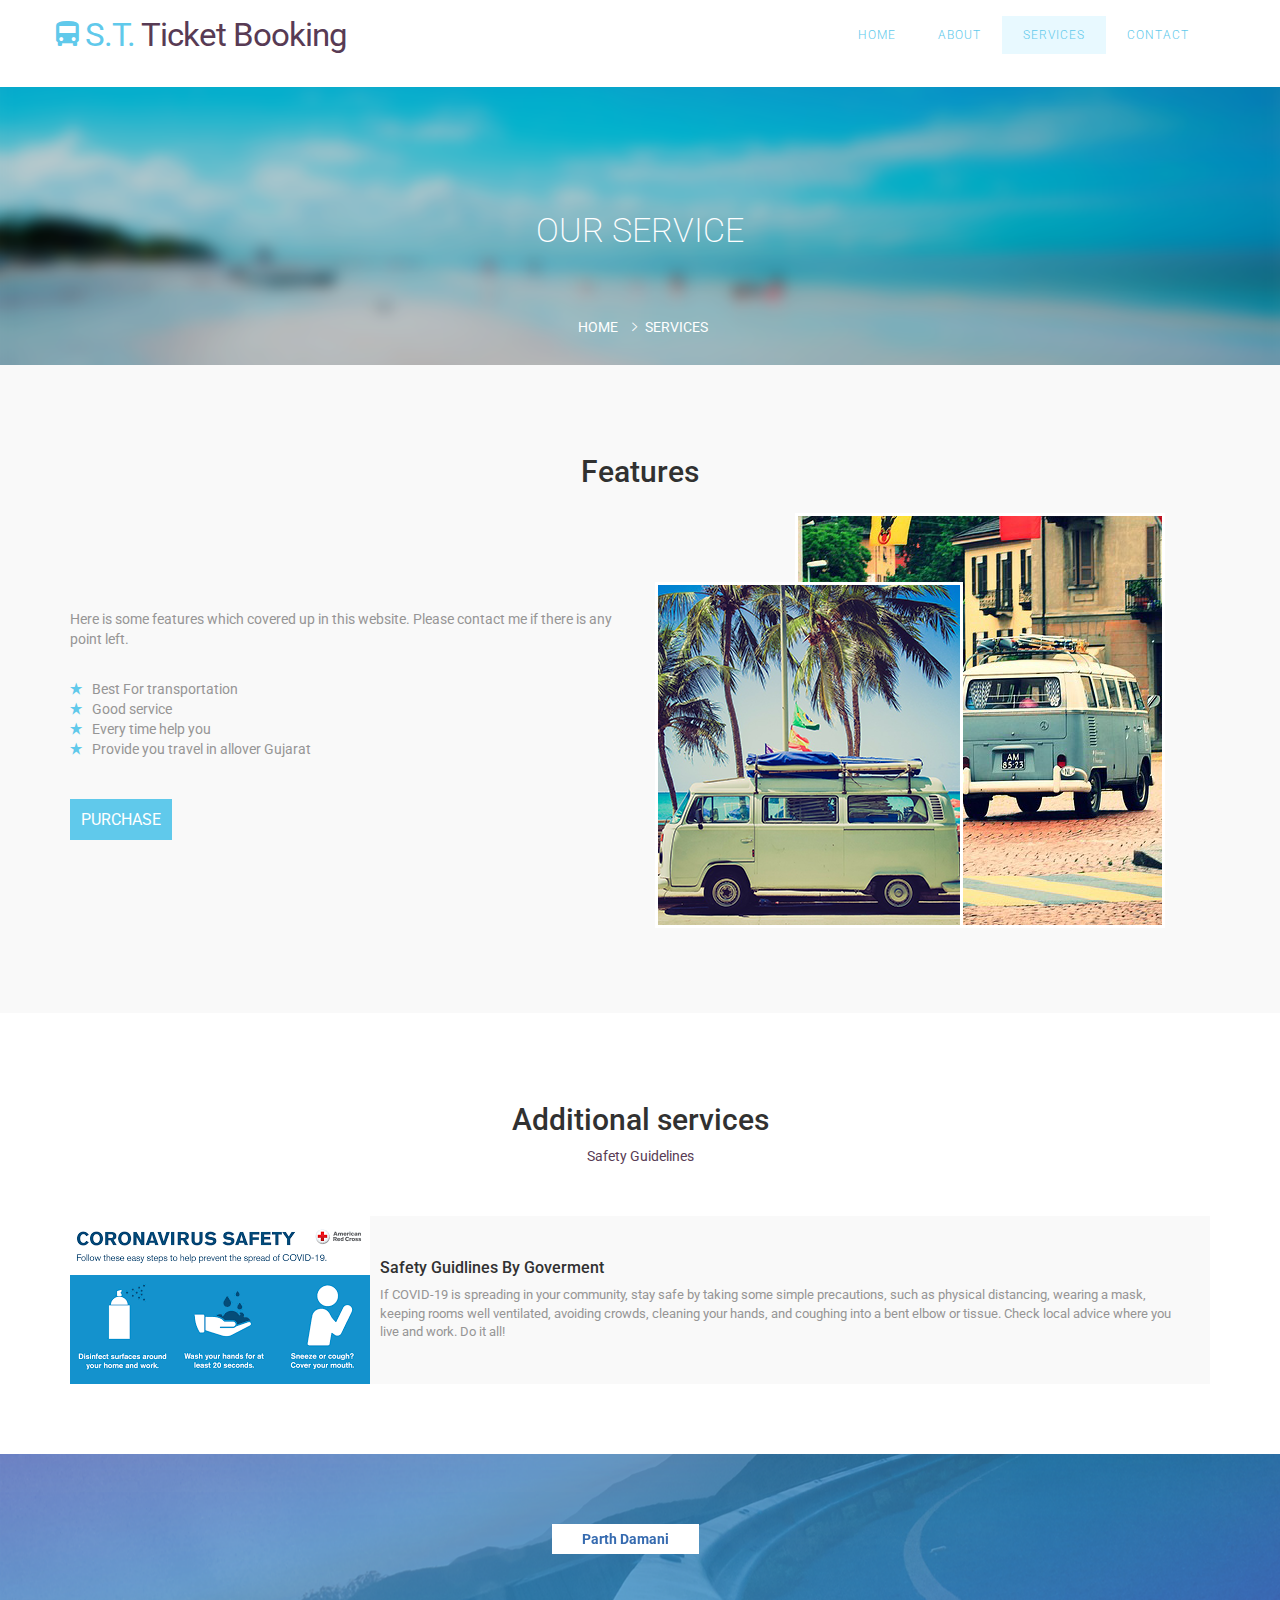
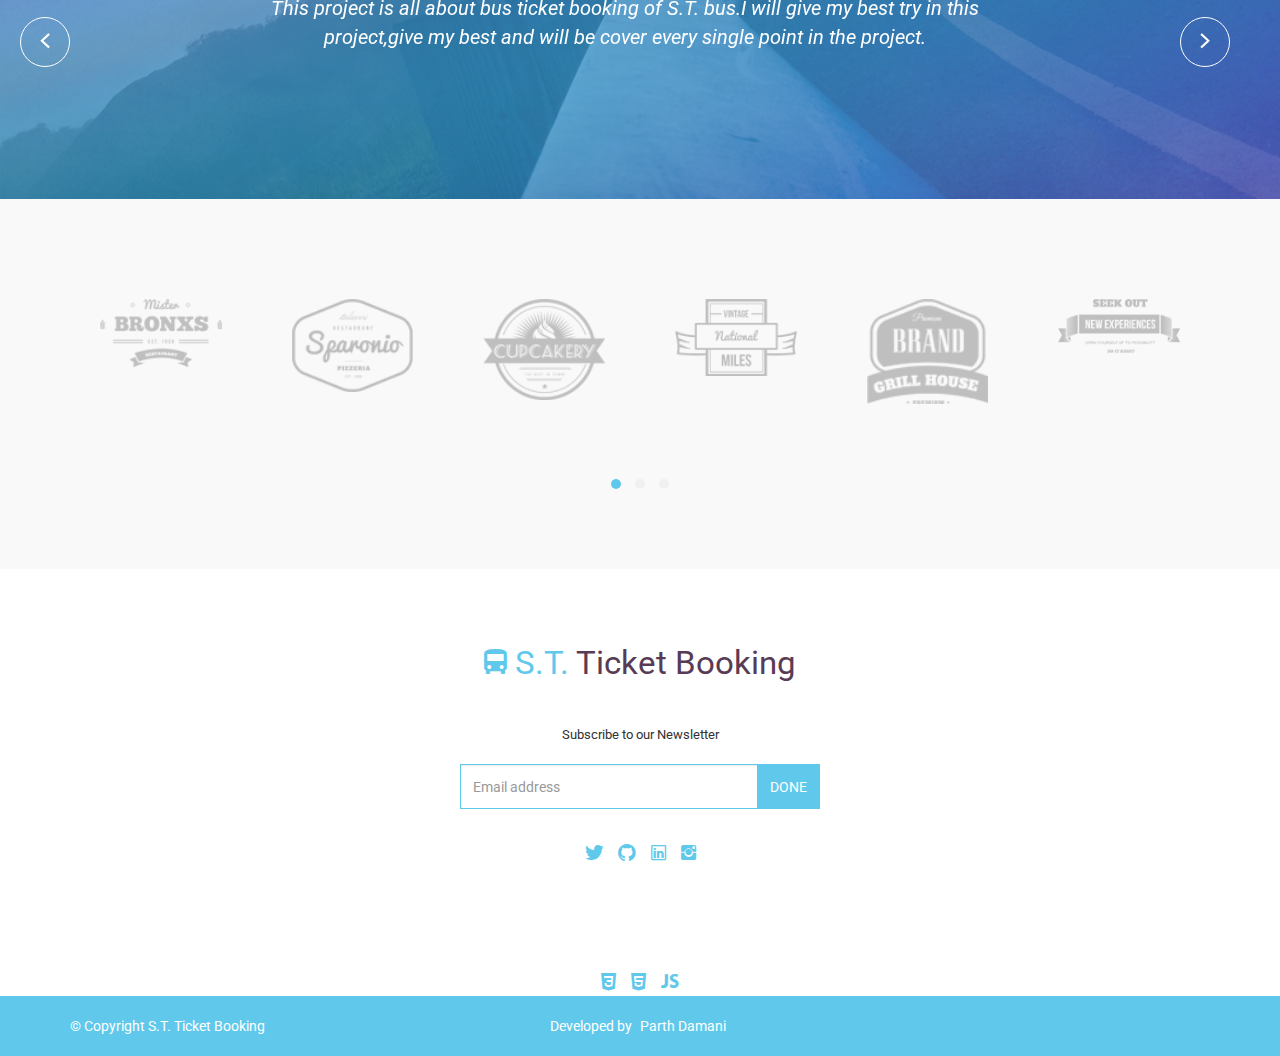
<file: services.html>
<!DOCTYPE html>
<!--[if IE 7 ]><html class="ie ie7 lte9 lte8 lte7" lang="en-US"><![endif]-->
<!--[if IE 8]><html class="ie ie8 lte9 lte8" lang="en-US">	<![endif]-->
<!--[if IE 9]><html class="ie ie9 lte9" lang="en-US"><![endif]-->
<!--[if (gt IE 9)|!(IE)]><!-->
<html class="noIE" lang="en-US">
<!--<![endif]-->
	<head>
		<!-- meta -->
			<meta http-equiv="X-UA-Compatible" content="IE=edge">
			<meta http-equiv="Content-Type" content="text/html; charset=UTF-8"/>
			<meta name="viewport" content="width=device-width, initial-scale = 1.0, maximum-scale=1.0, user-scalable=no"/>
	<title>S.T. Ticket Booking</title>

	<link rel="stylesheet" href="assets/css/bootstrap.min.css">
	<link rel="stylesheet" href="assets/css/ionicons.min.css">
	<link rel="stylesheet" href="assets/css/owl.carousel.css">
	<link rel="stylesheet" href="assets/css/owl.theme.css">
    <link rel="stylesheet" href="assets/css/main.css">
    <link rel="stylesheet" href="assets/css/section.css">
    <link rel="stylesheet" href="assets/css/services.css">
    <!-- HTML5 shim and Respond.js IE8 support of HTML5 elements and media queries -->
			<!--[if lt IE 9]>
				<script src="assets/js/html5shiv.js"></script>
				<script src="assets/js/respond.js"></script>
			<![endif]-->

			<!--[if IE 8]>
		    	<script src="assets/js/selectivizr.js"></script>
		    <![endif]-->
</head>
<body>

<!-- Home -->
	<section class="header">
		
		<nav class="navbar navbar-default">
			<div class="container">
			<!-- Brand and toggle get grouped for better mobile display -->
				<div class="navbar-header">
					<button type="button" class="navbar-toggle collapsed" data-toggle="collapse" data-target="#bs-example-navbar-collapse-1" aria-expanded="false">
						<span class="sr-only">Toggle navigation</span>
						<span class="icon-bar"></span>
						<span class="icon-bar"></span>
						<span class="icon-bar"></span>
					</button>
					<a class="navbar-brand" href="index.html" title="HOME"><i class="ion-android-bus"></i> S.T. <span>Ticket Booking</span></a>
				</div> <!-- /.navbar-header -->

		    <!-- Collect the nav links, forms, and other content for toggling -->
			    <div class="collapse navbar-collapse" id="bs-example-navbar-collapse-1">
					<ul class="nav navbar-nav navbar-right">
						<li><a href="index.html">Home</a></li>
						<li><a href="about.html">about</a></li>
						<li class="active"><a href="services.html">services</a></li>
						<li><a href="contact.html">contact</a></li>
					</ul> <!-- /.nav -->
			    </div><!-- /.navbar-collapse -->
		  	</div><!-- /.container -->
		</nav>
	</section> <!-- /#header -->

<!-- Section Background -->
	<section class="section-background">
		<div class="container">
			<h2 class="page-header">
				our service
			</h2>
			<ol class="breadcrumb">
				<li><a href="index.html">Home</a></li>
				<li class="active">&nbsp;services</li>
			</ol>
		</div> <!-- /.container -->
	</section> <!-- /.section-background -->
	

	<section class="features section-wrapper">
		<div class="container">
			<h2 class="section-title">
				Features
			</h2>
			<div class="row custom-table">
				<div class="grid-50 table-cell">
					<p class="features-details">
						Here is some features which covered up in this website.
						Please contact me if there is any point left.
					</p>
					<ul class="features-list">
						<li>Best For transportation</li>
						<li>Good service</li>
						<li>Every time help you</li>
						<li>Provide you travel in allover Gujarat</li>
					</ul>
					<a href="#" class="btn btn-default custom-button border-radius">
						PURCHASE
					</a>
				</div>

				<div class="grid-50 table-cell">
					<img src="assets/images/features-bg.png" alt="" class="features-img img-responsive _pos-abs">
				</div>
			</div> <!-- /.row -->
		</div> <!-- /.container -->
	</section> <!-- /.features -->

	

	<section class="additional-services section-wrapper">
		<div class="container">
			<h2 class="section-title">
				Additional services
			</h2>
			<p class="section-subtitle">
				Safety Guidelines
			</p>
			<div class="row">
				<div class="col-sm-12">
					<div class="custom-table">
						<img src="assets/images/covid19.png" alt="" class="add-srvc-img">
						<div class="add-srvc-detail">
							<h4 class="add-srvc-heading">
								Safety Guidlines By Goverment
							</h4>
							<p class="add-srvc">
								If COVID-19 is spreading in your community, stay safe by taking some simple precautions, such as physical distancing, wearing a mask, keeping rooms well ventilated, avoiding crowds, cleaning your hands, and coughing into a bent elbow or tissue. Check local advice where you live and work. Do it all!
							</p>
						</div> <!-- /.add-srvc-detail -->
					</div> <!-- /.custom-table -->
				</div> <!-- /.ccol-sm-12-->
			</div> <!-- /.row -->
		</div> <!-- /.container -->
	</section> <!-- /.Additional-services -->


	<section class="section-wrapper services-owl">
		<div class="container">
			<div class="owl-carousel services-owl-carousel row">
				<div class="item col-sm-8 col-sm-offset-2">
					<div class="item-name">
						Parth Damani
					</div>
					<p class="item-detail">
						This project is all about bus ticket booking of S.T. bus.I will give my best try in this project,give my best and will be cover every single point in the project.
					</p>
				</div> <!-- /.item -->

				<div class="item col-sm-8 col-sm-offset-2">
					<div class="item-name">
						G.S.R.T.C.
					</div>
					<p class="item-detail">
						Gujarat State Road Transport Corporation is known as GSRTC. It is a Govt. State Transport Undertaking of Gujarat for passengers facilitating with Road Public Transport in moffusil / City Services. GSRTC operates within the state of Gujarat, India and neighboring states. 
					</p>
				</div> <!-- /.item -->

				<div class="item col-sm-8 col-sm-offset-2">
					<div class="item-name">
						S.T. Bus
					</div>
					<p class="item-detail">
						From a modest begining of 7 divisions, 76 depots and 7 divisional workshops and a fleet of 1,767 buses it has gone to, 16 Divisions. 125 Depots. 226 bus stations.
					</p>
				</div> <!-- /.item -->
			</div> <!-- /.services-owl-carousel -->
		</div> <!-- /.container -->
	</section> <!-- /.services-owl -->


	<div class="section-wrapper sponsor">
		<div class="container">
			<div class="owl-carousel sponsor-carousel">
				<div class="item">
					<a href="#">
						<img src="assets/images/sp-1.png" alt="sponsor-brand" class="img-responsive sponsor-item">
					</a>
				</div>
				<div class="item">
					<a href="#">
						<img src="assets/images/sp-2.png" alt="sponsor-brand" class="img-responsive sponsor-item">
					</a>
				</div>
				<div class="item">
					<a href="#">
						<img src="assets/images/sp-3.png" alt="sponsor-brand" class="img-responsive sponsor-item">
					</a>
				</div>
				<div class="item">
					<a href="#">
						<img src="assets/images/sp-4.png" alt="sponsor-brand" class="img-responsive sponsor-item">
					</a>
				</div>
				<div class="item">
					<a href="#">
						<img src="assets/images/sp-5.png" alt="sponsor-brand" class="img-responsive sponsor-item">
					</a>
				</div>
				<div class="item">
					<a href="#">
						<img src="assets/images/sp-6.png" alt="sponsor-brand" class="img-responsive sponsor-item">
					</a>
				</div>
				<div class="item">
					<a href="#">
						<img src="assets/images/sp-1.png" alt="sponsor-brand" class="img-responsive sponsor-item">
					</a>
				</div>
				<div class="item">
					<a href="#">
						<img src="assets/images/sp-2.png" alt="sponsor-brand" class="img-responsive sponsor-item">
					</a>
				</div>
				<div class="item">
					<a href="#">
						<img src="assets/images/sp-3.png" alt="sponsor-brand" class="img-responsive sponsor-item">
					</a>
				</div>
				<div class="item">
					<a href="#">
						<img src="assets/images/sp-4.png" alt="sponsor-brand" class="img-responsive sponsor-item">
					</a>
				</div>
				<div class="item">
					<a href="#">
						<img src="assets/images/sp-5.png" alt="sponsor-brand" class="img-responsive sponsor-item">
					</a>
				</div>
				<div class="item">
					<a href="#">
						<img src="assets/images/sp-6.png" alt="sponsor-brand" class="img-responsive sponsor-item">
					</a>
				</div>
				<div class="item">
					<a href="#">
						<img src="assets/images/sp-1.png" alt="sponsor-brand" class="img-responsive sponsor-item">
					</a>
				</div>
				<div class="item">
					<a href="#">
						<img src="assets/images/sp-2.png" alt="sponsor-brand" class="img-responsive sponsor-item">
					</a>
				</div>
				<div class="item">
					<a href="#">
						<img src="assets/images/sp-3.png" alt="sponsor-brand" class="img-responsive sponsor-item">
					</a>
				</div>
				<div class="item">
					<a href="#">
						<img src="assets/images/sp-4.png" alt="sponsor-brand" class="img-responsive sponsor-item">
					</a>
				</div>
				<div class="item">
					<a href="#">
						<img src="assets/images/sp-5.png" alt="sponsor-brand" class="img-responsive sponsor-item">
					</a>
				</div>
				<div class="item">
					<a href="#">
						<img src="assets/images/sp-6.png" alt="sponsor-brand" class="img-responsive sponsor-item">
					</a>
				</div>
			</div> <!-- /.owl-carousel -->
		</div> <!-- /.container -->
	</div> <!-- /.sponsor -->

	<div class="subscribe section-wrapper">
		<a class="brand-logo" href="index.html" title="HOME"><i class="ion-android-bus"></i> S.T. <span>Ticket Booking</span></a>
		<p class="subscribe-now">
			Subscribe to our Newsletter
		</p>
		<div class="container">
			<div class="row">
				<div class="col-md-4 col-sm-6 col-md-offset-4 col-sm-offset-3">
					<div class="input-group">
						<input type="email" class="form-control border-radius" placeholder="Email address">
						<span class="input-group-btn">
							<button class="btn btn-default border-radius custom-sub-btn" type="button">DONE</button>
						</span>
					</div><!-- /input-group -->
				</div>
			</div>
		</div>
					
	
	
		<ul class="social-icon">
			<li><a href="https://twitter.com/ParthDamani4?s=01"><i class="ion-social-twitter"></i></a></li>
			<li><a href="https://github.com/P2123"><i class="ion-social-github"></i></a></li>
			<li><a href="https://www.linkedin.com/in/parth-damani-7959081b1"><i class="ion-social-linkedin-outline"></i></a></li>
			<li><a href="https://instagram.com/parth.damani_66_77?igshid=yyxfa39gtjon"><i class="ion-social-instagram"></i></a></li>
		</ul>
	</div> <!-- /.subscribe -->
	<ul class="social-icon">
		<li><a href="#"><i class="ion-social-css3"></i></a></li>
		<li><a href="#"><i class="ion-social-html5"></i></a></li>
		<li><a href="#"><i class="ion-social-javascript"></i></a></li>
	</ul>


	<footer>
		<div class="container">
			<div class="row">
				<div class="col-xs-4">
					<div class="text-left">
						&copy; Copyright S.T. Ticket Booking
					</div>
				</div>
				<div class="col-xs-4">
					Developed by <a href="#">Parth Damani</a>
				</div>
				<div class="col-xs-4">
					<!-- <div class="top">
						<a href="#header">
							<i class="ion-arrow-up-b"></i>
						</a>
					</div> -->
				</div>
			</div>
		</div>		
	</footer>


	<script src="assets/js/jquery-1.11.2.min.js"></script>
    <script src="assets/js/bootstrap.min.js"></script>
    <script src="assets/js/owl.carousel.min.js"></script>
    <script src="assets/js/contact.js"></script>
	<script src="assets/js/script.js"></script>






</body>
</html>
</file>
<file: assets/css/main.css>
/*=================================================
||				1. Imports 
==================================================*/
@import url(http://fonts.googleapis.com/css?family=Roboto:100,400,700);
@import url(http://fonts.googleapis.com/css?family=Roboto+Slab);

body
{
	font-family: 'Roboto', 'Open-Sans', sans-serif;
	overflow-x: hidden;
	color: #fff;
}
/*Owl Carousel*/
.owl-prev, .owl-next
{
	position: absolute;
	top: 43%;
	font-size: 22px;
	padding: 5px;
}
.owl-next
{
	right: -40px;
}
.owl-prev
{
	left: -40px;
}
.owl-prev:before
{
    content: "\f3d2";
    font-family: 'ionicons';
 	/*color: #fff;*/
}
.owl-next:before
{
    content: "\f3d3";
    font-family: "ionicons";
    /*color: #fff;*/
}
.section-title{
	color: #313131;
	text-align: center;
}
.section-subtitle{
	color: #583b54;
	text-align: center;
	margin-bottom: 50px;
}
.section-wrapper{
	padding-top: 70px;
	padding-bottom: 70px;
}
p{
	color: #969595;
}
.border-radius{
	border-radius: 0 !important;
	border-color: #60c9eb;
	height: 45px;
}
p:hover{
	cursor: default;
}
.navbar-toggle {
    background-color: rgb(96, 201, 235);
    border: 1px solid rgb(96, 201, 235);
    border-radius: 0;
    transition: all .4s ease-in-out;
}
.navbar-default .navbar-toggle {
    border-color: rgb(96, 201, 235);
}
.navbar-default .navbar-toggle .icon-bar{
	background: #fff;
}
.navbar-default .navbar-toggle:focus, .navbar-default .navbar-toggle:hover{
	background: #fff;
}
.navbar-toggle:hover .icon-bar, .navbar-toggle:focus .icon-bar {
    background-color: rgb(96, 201, 235);
}
.form-control:focus {
    border-color: #66afe9;
    outline: 0;
    -webkit-box-shadow: none;
    box-shadow: none;
}
/*=================================================
||				3. Header
==================================================*/
			/*navbar*/
.navbar-default .navbar-brand{
	border: 1px solid transparent;
	color: #60c9eb;
	font-size: 33px;
	padding: 10px 0px;
	height: auto;
	font-weight: 400;
	letter-spacing: -1px;
	text-transform: capitalize;
}
ul.nav.navbar-nav.navbar-right{
	margin-top: 10px;
}
.navbar-default .navbar-brand span{
	color: #583b54;
}
.navbar-default .navbar-brand:focus, .navbar-default .navbar-brand:hover{
	color: #60c9eb;
}
.navbar-default {
    background-color: #fff;
    border-color: transparent;
    padding: 5px 0px;
    border-radius: 0;
    text-transform: uppercase;
}
.navbar-default .navbar-nav>li>a{
	color: #60c9eb;
    padding-right: 20px;
    padding-left: 20px;
    border: 1px solid transparent;
    font-size: 12px;
    font-weight: 300;
    letter-spacing: 1px;
    transition: all .4s ease-in-out;
}
.navbar-default .navbar-nav>li>a:hover{
	color: #60c9eb;
}
.navbar-default .navbar-nav>li>a:focus, .navbar-default .navbar-nav>li>a:hover{
	color: #60c9eb;
	background: #e8f9ff;
}
.navbar-nav>li>a {
    padding-top: 8px;
    padding-bottom: 8px;
}
.navbar-default .navbar-nav>.active>a, .navbar-default .navbar-nav>.active>a:focus, .navbar-default .navbar-nav>.active>a:hover{
    background-color: transparent;
    color: #60c9eb;
    background: #e8f9ff;
}
		/*Home*/
.flexslider{
	text-align: center;
	text-transform: uppercase;
	color: #fff;
	margin: 0;
	padding: 0;
	border: 0;
	overflow-x: hidden;
	background: transparent;
	background-image: url('../images/header.png');
	background-repeat: no-repeat;
	background-size: cover;

}
.slider-item{
	background-size: inherit;
	background-position: left bottom;
	background-repeat: no-repeat;
}
.inner-intro{
	display: table-cell;
	vertical-align: middle;
	position: relative;
}
.intro{
	display: table;
	text-align: center;
	width: 100%;
	height: 100vh;
}
.header-title{
	font-size: 34px;
	font-weight: 400;
}
.header-title span{
	font-weight: 700;
}
.header-sub-title{
	font-size: 14px;
	color: #fff;
	margin: 20px 40px 25px;
}
.custom-btn{
    color: #FFF;
    background-color: transparent;
    border-color: #FFF;
    border-radius: 0px;
    text-transform: uppercase;
    font-size: 20px;
    font-weight: 400;
    transition: all .4s ease-in-out;
}
.custom-btn:hover{
	background: #fff;
	color: #583b54;
}
/*=================================================
||				4. Find a Tour
==================================================*/
.form-dropdown{
	margin-top: -25px;
}
.custom-addon{
	background: #fff;
}
.border-right{
	border-right: 0px;
}
.custom-button{
	background: #60c9eb;
	color: #fff;
	width: 100%;
	text-align: center;
	padding: 10px;
	font-size: 16px;
	transition: all .4s ease-in-out;
}
.custom-button:hover{
	background: #53B1DE;
	border-color: #53B1DE;
	color: #fff;
}
.tour .input-group{
	margin-bottom: 22px;
}
/*=================================================
||				5. Our Blazzing offers
==================================================*/
.offer{
	color: black;
	text-align: center;
	background: #f9f9f9;
}
.offer-item{
	background: #fff;
	letter-spacing: 1px;
	padding: 30px;
	transition: all .7s ease-in;
	margin: 10px 0px;
}
.icon{
	padding: 20px 0;
	font-size: 35px;
	color: #60c9eb;
}
.offer-item h3{
	padding-bottom: 40px;
	margin: 0px;
	font-size: 15px;
}
.offer-item p{
	padding-bottom: 20px;
	font-size: 13px;
	line-height: 170%;
}
.offer-item:hover{
	box-shadow: 0 0 30px rgba(125, 125, 125, 0.1);
}


/*=================================================
||				6. Top place to visit
==================================================*/
.visit-item{
	padding: 0px 15px;
	transition: all .4s ease-in-out;
	opacity: .6;
}
.visit-item:hover{
	opacity: 1;
}
.visit .owl-theme .owl-controls .owl-nav [class*=owl-]{
	background: #fff;
	color: #60c9eb;
	font-size: 25px;
}
/*=================================================
||				7. offer-cta
==================================================*/
.offer-cta{
	background: url("../images/cta-1.png") right center;
	background-size: cover;
}
.offering{
	float: right;
	color: #60c9eb;
	text-align: center;
	padding: 32px 0;
}
.percent{
	font-style: italic;
	font-size: 68px;
}
.percent span{
	font-size: 117px;
	font-weight: 700;
	font-style: normal;
}
.FTour{
	font-size: 30px;
	font-weight: 200;
	margin-top: -20px;
}
.price-btn{
	background: #60c9eb;
    color: #fff;
    border-color: #60c9eb;
    text-transform: capitalize;
    margin: 20px;
}
.price-btn:hover{
	color: #60c9eb;
    background-color: #fff;
    border-color: #60c9eb;
}
/*=================================================
||				8. Additional Services
==================================================*/
.additional-services .col-md-4{
	margin-bottom: 30px;
}
.custom-table{
	display: table;
}
/*.additional-services .custom-table:hover{
	box-shadow: 0 0 30px rgba(125, 125, 125, 0.1);
}*/
.add-srvc-img{
	left: 0;
    top: 0;
    bottom: 0;
}
.add-srvc-heading{
	color: #313131;
	font-size: 16px;
}
.add-srvc-detail{
	display: table-cell;
    vertical-align: middle;
    padding-left: 10px;
    background-color: #f9f9f9;
    color: #969595;
    font-size: 13px;
    padding-right: 30px;
}
/*=================================================
||				9. Sponsor
==================================================*/
.sponsor{
	text-align: center;
	background: #f9f9f9;
}
.sponsor-item{
	 /*width: 100px !important; */
	padding: 30px;
	opacity: .3;
	transition: all .4s ease-in-out;
	margin-bottom: 30px;
}
.sponsor-item:hover{
	opacity: 1;
}
.owl-theme .owl-dots .owl-dot.active span, .owl-theme .owl-dots .owl-dot:hover span{
	background: #60c9eb;
}
.owl-theme .owl-dots .owl-dot span{
	background: #f1f1f1;
}
/*=================================================
||				10. Subscribe
==================================================*/
.subscribe{
	text-align: center !important;
}
.brand-logo{
	font-size: 33px;
	color: #60c9eb;
}
a.brand-logo span{
	color: #583b54;
}
a.brand-logo:focus, a.brand-logo:hover{
	color: #60c9eb;
	text-decoration: none;
}

.subscribe-now{
	color: #313131;
	font-size: 13px;
	margin: 40px 0 20px;
}
.custom-sub-btn{
	background-color: #60c9eb;
	color: #fff;
	border-color: #60c9eb;
	transition: all .4s ease-in-out;
}
.custom-sub-btn:hover{
	background: #53B1DE;
	border-color: #53B1DE;
	color: #fff;
}
/*.input-group .custom-sub{
	width: 300px;
}*/
.social-icon{
	text-align: center;
    list-style-type: none;
    margin: 30px 0 0;
    padding: 0;
    font-size: 20px;
}
.social-icon li{
	display: inline;
    padding: 5px;
}
.social-icon a{
	color: #60c9eb;
}
.social-icon a:hover{
	color: #53B1DE;
}

footer{
	text-align: center;
	padding: 20px;
	background: #60c9eb;
}
footer a{
	color: #fff;
	padding: 5px;
}
footer a:hover{
	color: #fff;
}
footer a:hover, footer a:focus{
	text-decoration: none;
	color: #fff;
}
.top {
    display: inline-block;
    float: right;
    background-color: #2F6B5A;
    border-radius: 4px;
}
/*=================================================
||				13. Media Query
==================================================*/

@media (max-width: 991px){
	.offer-cta{
		background: url("../images/cta-1.png") bottom left no-repeat;
	}
	.offering{
		padding-bottom: 300px;
	}
}
@media (max-width: 480px){
	.slider-item{
		background-image: none !important;
	}
	.slide{
		height: auto;
	}
	.intro{
		max-height: 627px;
	}
	.navbar-default .navbar-nav>li>a{
		font-weight: 400;
	}
	.navbar-default .navbar-brand{
		padding-left: 15px;
	}
}
</file>
<file: assets/css/section.css>
.section-background{
	background-repeat: no-repeat;
	background-position: bottom;
	background-attachment: fixed;
	text-transform: uppercase;
	background: url('../images/section-header.png');
	text-align: center;
	background-size: cover;
}
.page-header{
	text-transform: uppercase;
	color: #fff;
	font-weight: 200;
	border-bottom: none;
    padding-top: 85px;
    padding-bottom: 40px;
    font-size: 34px;
}
.breadcrumb{
    list-style: none;
    background-color: transparent;
    border-radius: 0px;
}
.breadcrumb .active{
	color: #fff;
}
.breadcrumb>li+li:before {
    padding: 0 5px;
    color: #fff;
    content: "\f3d3";
    font-family: "ionicons";
}
.breadcrumb a{
	color: #fff;
	border: 1px solid transparent;
	text-decoration: none;
	padding: 5px;
}
.breadcrumb a:hover{
	color: #fff;
	border: 1px solid #fff;
}
</file>
<file: assets/css/about.css>
.who{
	border: 1px solid #ddd;
	margin-bottom: 20px;
}
.who h3{
	color: #313131;
	font-size: 15px;
	padding: 15px 30px;
	text-transform: capitalize;
}
.who-detail{
	font-size: 13px;
	color: #969595;
	line-height: 200%;
	padding: 0 30px 20px;
}
.who-img{
	width: 100%;
}
.story-and-client .section-title{
	text-align: left;
}
.story-img{
	float: left;
	width: 131px;
	margin: 10px 30px 20px 0;
}
.story-detail{
	line-height: 180%;
	padding: 5px 10px 0px 0px;
	font-size: 13px;
}
.table{
	margin-top: 22px;
}
.table>tbody>tr>td, .table>tbody>tr>th, .table>tfoot>tr>td, .table>tfoot>tr>th, .table>thead>tr>td, .table>thead>tr>th{
	padding: 14px 0;
}
tbody tr{
	border: 1px solid #ddd;
}
tbody tr td{
	text-align: center;
}
tbody tr td:nth-child(1){
	width: 15%;
}
tbody tr td:nth-child(2){
	width: 75%;
}
tbody tr td:nth-child(3){
	width: 10%;
}
tbody{
	color: #969595;
}
.progress{
	margin-bottom: 0;
	background: #fff;
	height: 10px;
	margin: 6px 0;
}
.progress-bar{
	background: #60c9eb;
	border-radius: 10px;
	width: 10px;
}
.video-frame{
	width: 100%;
	height: 100%;
}
</file>
<file: assets/css/contact.css>
.contact-and-map .section-title{
	font-weight: 400;
	text-align: left;
	margin-bottom: 40px;
}
#googleMap{
	width: 100%;
	height: 414px;
}
.message{
	height: 200px;
}
.form .input-group{
	margin-bottom: 15px;
}
.contacts{
	background: #f9f9f9;
	text-align: center;
}
.contact{
	padding: 70px 0;
	background: #fff;
	transition: all .4s ease-in-out;
}
.contact:hover{
	background: #60C9EB;
}
.contact:hover .contact-icon, .contact:hover .contact-name, .contact:hover .contact-detail{
	color: #fff;
}
.contact-icon{
	color: #60C9EB;
	font-size: 40px;
}
.contact-name{
	color: #313131;
	font-size: 15px;
	margin: 40px auto;
}
.contact-detail{
	color: #969595;
	line-height: 180%;
	font-size: 13px;
}
</file>
<file: assets/css/style.css>
.section {
	position: relative;
	height: 100vh;
}

.section .section-center {
	position: absolute;
	top: 50%;
	left: 0;
	right: 0;
	-webkit-transform: translateY(-50%);
	transform: translateY(-50%);
}

#booking {
	font-family: 'Raleway', sans-serif;
}

.booking-form {
	position: relative;
	max-width: 642px;
	width: 100%;
	margin: auto;
	padding: 40px;
	overflow: hidden;

	background-size: cover;
	border-radius: 5px;
	z-index: 20;
}

.booking-form::before {
	content: '';
	position: absolute;
	left: 0;
	right: 0;
	bottom: 0;
	top: 0;
	background: rgba(0, 0, 0, 0.7);
	z-index: -1;
}

.booking-form .form-header {
	text-align: center;
	position: relative;
	margin-bottom: 30px;
}

.booking-form .form-header h1 {
	font-weight: 700;
	text-transform: capitalize;
	font-size: 42px;
	margin: 0px;
	color: #fff;
}

.booking-form .form-group {
	position: relative;
	margin-bottom: 30px;
}

.booking-form .form-control {
	background-color: rgba(255, 255, 255, 0.2);
	height: 60px;
	padding: 0px 25px;
	border: none;
	border-radius: 40px;
	color: #fff;
	-webkit-box-shadow: 0px 0px 0px 2px transparent;
	box-shadow: 0px 0px 0px 2px transparent;
	-webkit-transition: 0.2s;
	transition: 0.2s;
}

.booking-form .form-control::-webkit-input-placeholder {
	color: rgba(255, 255, 255, 0.5);
}

.booking-form .form-control:-ms-input-placeholder {
	color: rgba(255, 255, 255, 0.5);
}

.booking-form .form-control::placeholder {
	color: rgba(255, 255, 255, 0.5);
}

.booking-form .form-control:focus {
	-webkit-box-shadow: 0px 0px 0px 2px 	#ADD8E6;
	box-shadow: 0px 0px 0px 2px 	#ADD8E6;
}

.booking-form input[type="date"].form-control {
	padding-top: 16px;
}

.booking-form input[type="date"].form-control:invalid {
	color: rgba(255, 255, 255, 0.5);
}

.booking-form input[type="date"].form-control+.form-label {
	opacity: 1;
	top: 10px;
}

.booking-form select.form-control {
	-webkit-appearance: none;
	-moz-appearance: none;
	appearance: none;
}

.booking-form select.form-control:invalid {
	color: rgba(255, 255, 255, 0.5);
}

.booking-form select.form-control+.select-arrow {
	position: absolute;
	right: 15px;
	top: 50%;
	-webkit-transform: translateY(-50%);
	transform: translateY(-50%);
	width: 32px;
	line-height: 32px;
	height: 32px;
	text-align: center;
	pointer-events: none;
	color: rgba(255, 255, 255, 0.5);
	font-size: 14px;
}

.booking-form select.form-control+.select-arrow:after {
	content: '\279C';
	display: block;
	-webkit-transform: rotate(90deg);
	transform: rotate(90deg);
}

.booking-form select.form-control option {
	color: #000;
}

.booking-form .form-label {
	position: absolute;
	top: -10px;
	left: 25px;
	opacity: 0;
	color:	#ADD8E6;
	font-size: 11px;
	font-weight: 700;
	text-transform: uppercase;
	letter-spacing: 1.3px;
	height: 15px;
	line-height: 15px;
	-webkit-transition: 0.2s all;
	transition: 0.2s all;
}

.booking-form .form-group.input-not-empty .form-control {
	padding-top: 16px;
}

.booking-form .form-group.input-not-empty .form-label {
	opacity: 1;
	top: 10px;
}

.booking-form .submit-btn {
	color: #fff;
	background-color:	#ADD8E6;
	font-weight: 700;
	height: 60px;
	padding: 10px 30px;
	width: 100%;
	border-radius: 40px;
	border: none;
	text-transform: uppercase;
	font-size: 16px;
	letter-spacing: 1.3px;
	-webkit-transition: 0.2s all;
	transition: 0.2s all;
}

.booking-form .submit-btn:hover,
.booking-form .submit-btn:focus {
	opacity: 0.9;
}
</file>
<file: assets/css/services.css>
.features{
	background: #f9f9f9;
}
.features .custom-button{
	display: inline;
}
.table-cell{
	display: table-cell;
	vertical-align: middle;
}
ul.features-list li {
    padding: 0;
    margin-left: -15px;
    list-style-type: none;
    color: #969595;
}
ul.features-list {
    color: black;
    margin: 30px 0 50px;
}
ul.features-list li:before
{
    content: "\f24e";
    font-family: 'ionicons';
 	color: #60c9eb;
 	margin-left: -25px;
 	padding-right: 10px;
}
.features-bg{
	background: url('../images/features-bg.png');
	padding: ;
}
.grid-50{
	width: 50%;
	padding: 15px;
	margin: -15px;
	position: relative;
	height: auto;
}
.pos-abs{
	position: absolute;
}
.grid-50 img.pos-abs:nth-child(2){
	right: 0;
	top: 0;
	/*top: 200px;*/
}
.grid-50 img.pos:nth-child(1){
	right: 200px;
	top: 0;
	z-index: 1;
}
.grid-50 img.pos-abs:hover{
	z-index: 222;
}
.services-owl{
	background: url('../images/service-owl-bg.png');
	text-align: center;
}
.item-name{
	background: #fff;
	padding: 5px 30px;
	color: #366BB0;
	display: inline-block;
	font-weight: 700;
	margin-bottom: 40px;
}
.item-detail{
	font-size: 20px;
	font-style: italic;
	color: #fff;
}
.owl-theme .owl-controls .owl-nav [class*=owl-]{
	background: transparent;
	padding: 8px;
	border-radius: 100%;
	border: 1px solid #fff;
	width: 50px;
	height: 50px;
	font-size: 22px;
	transition: all .2s ease-in-out;
	font-weight: 700;
}
.owl-theme .owl-controls .owl-nav [class*=owl-]:hover{
	background: #fff;
	color: #366BB0;
}
</file>
